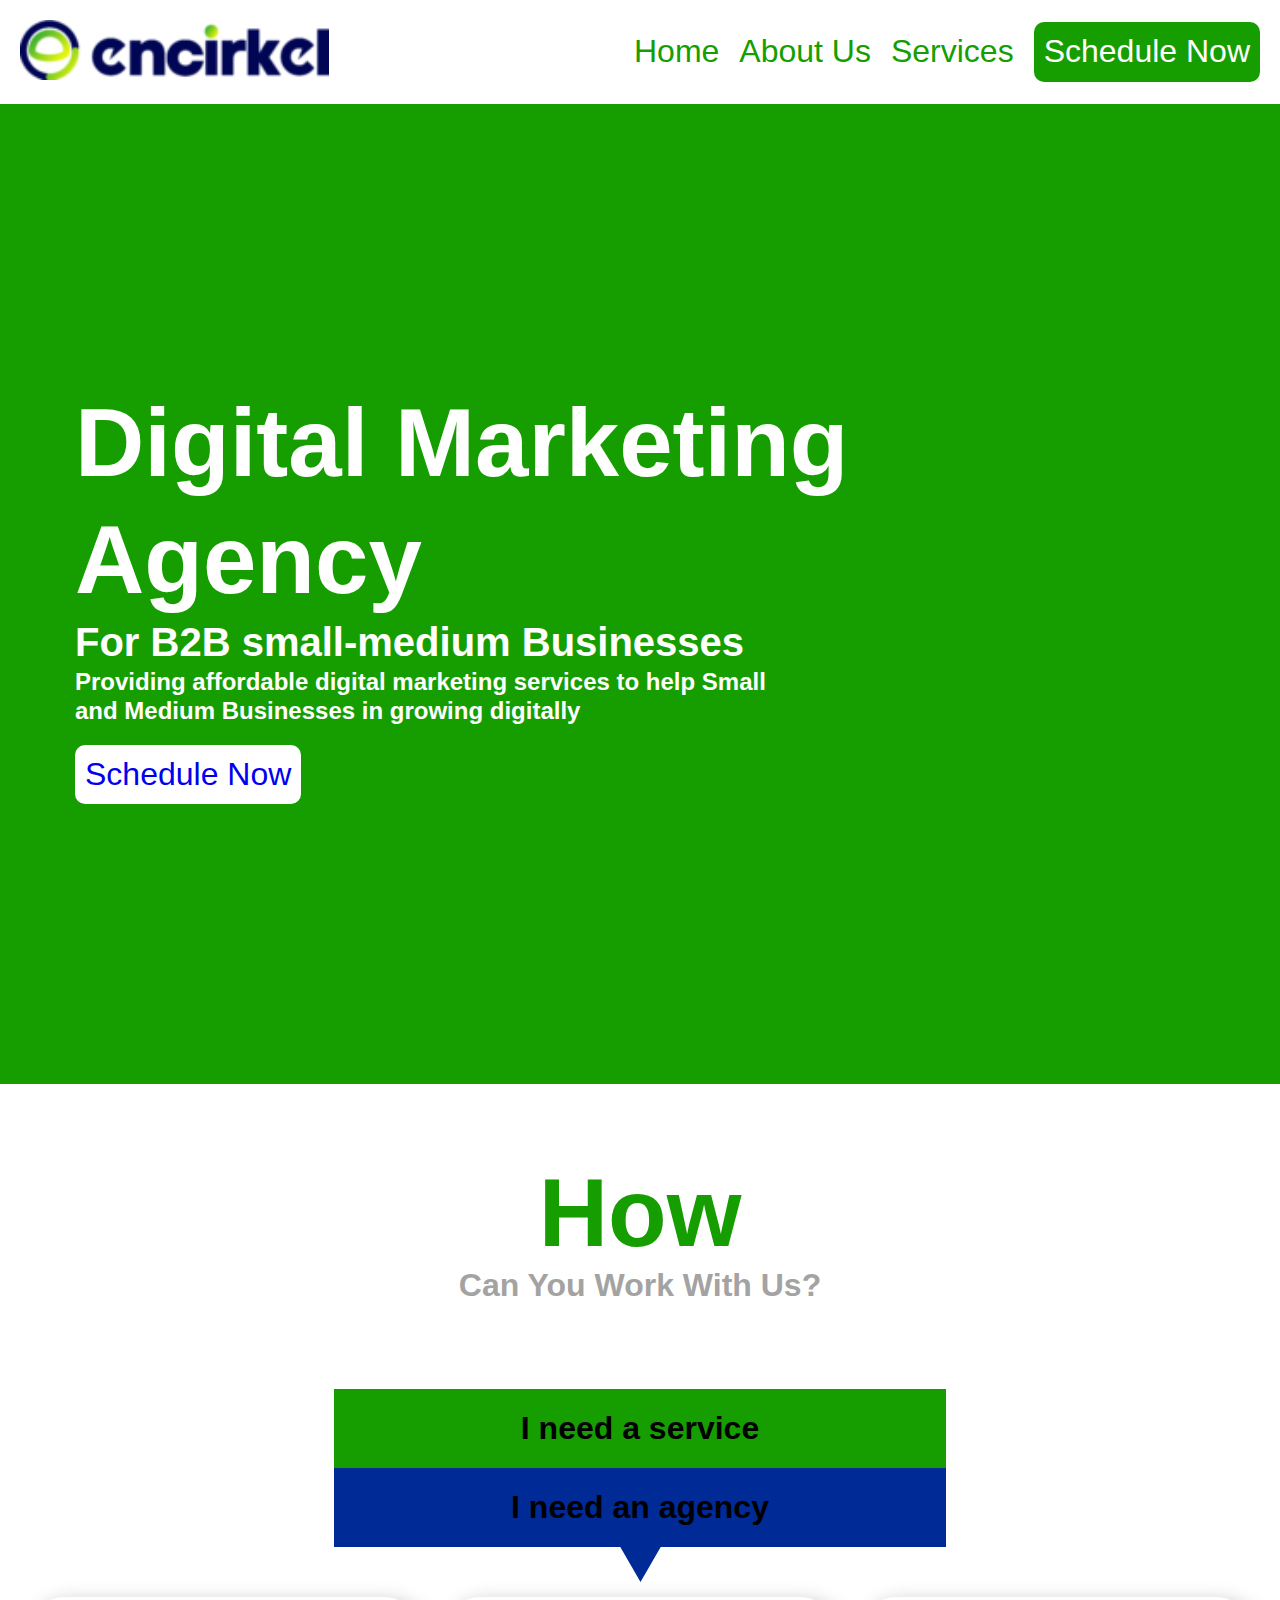
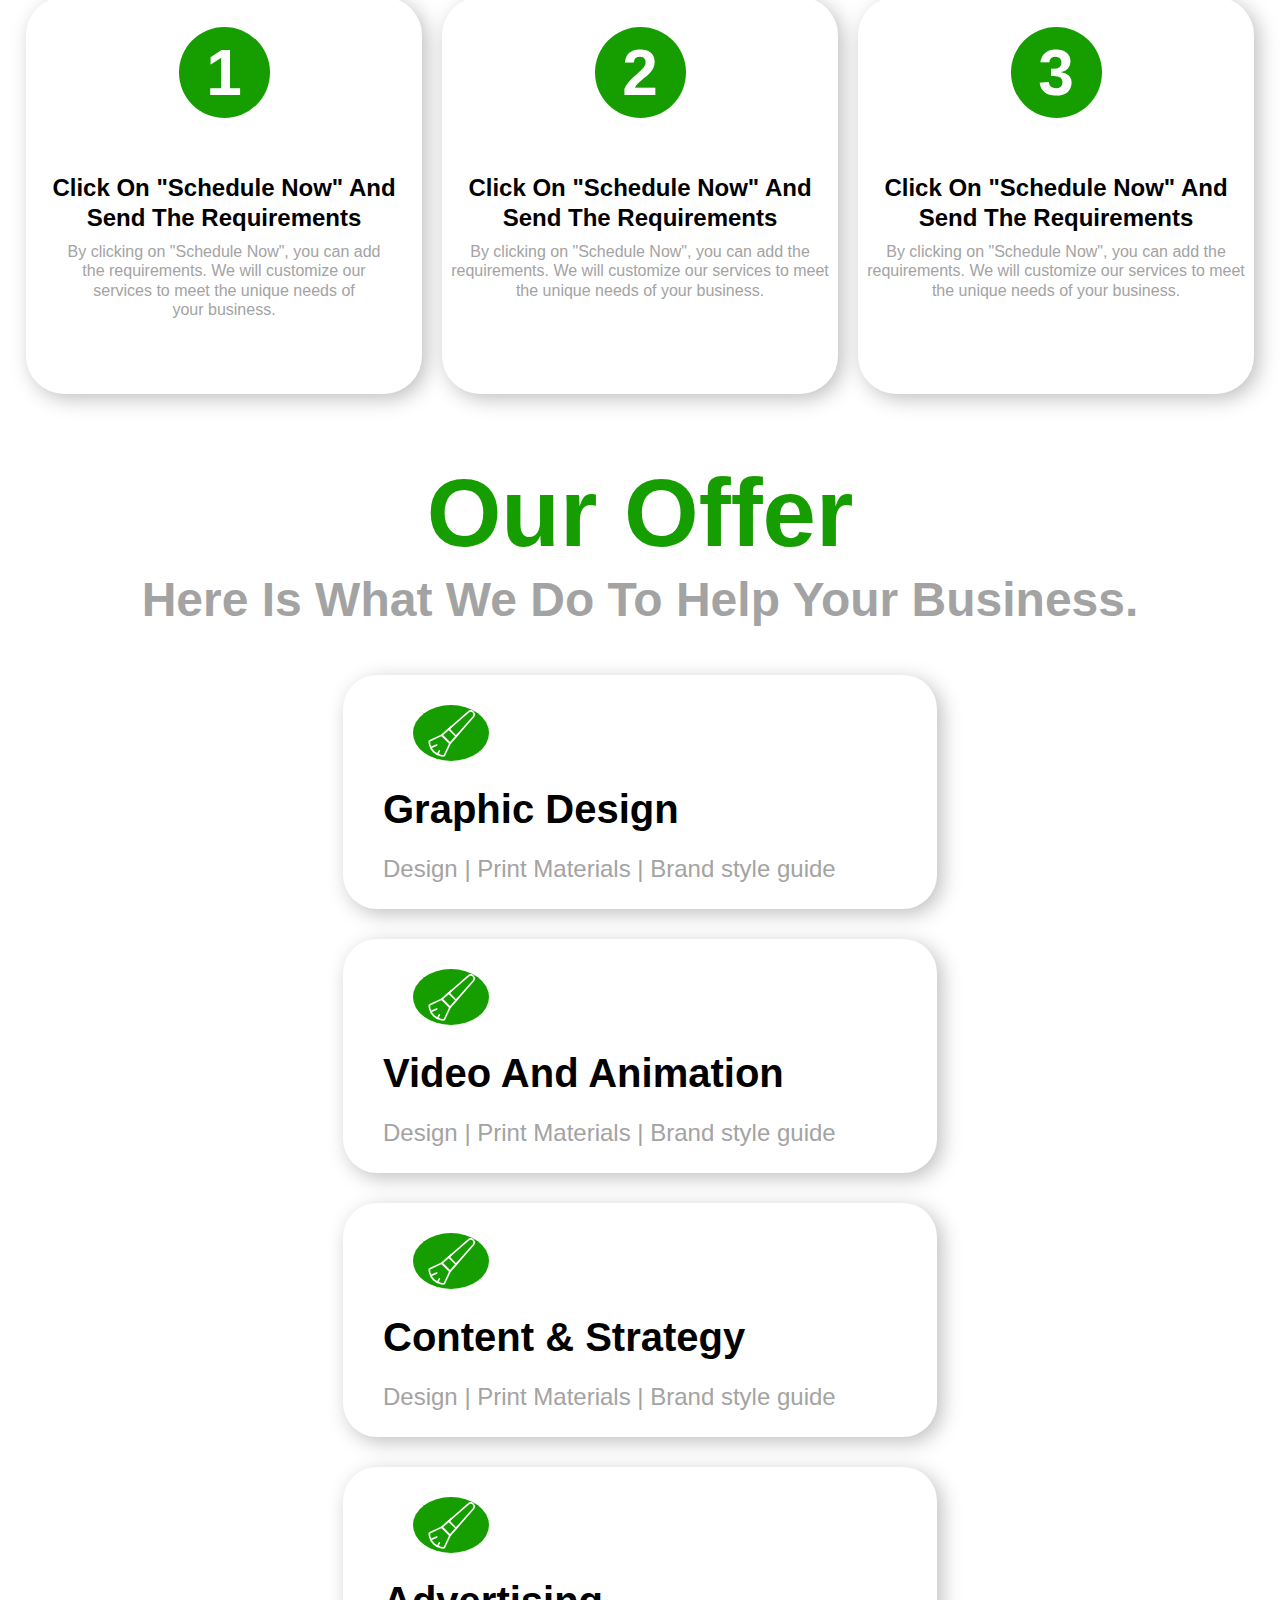
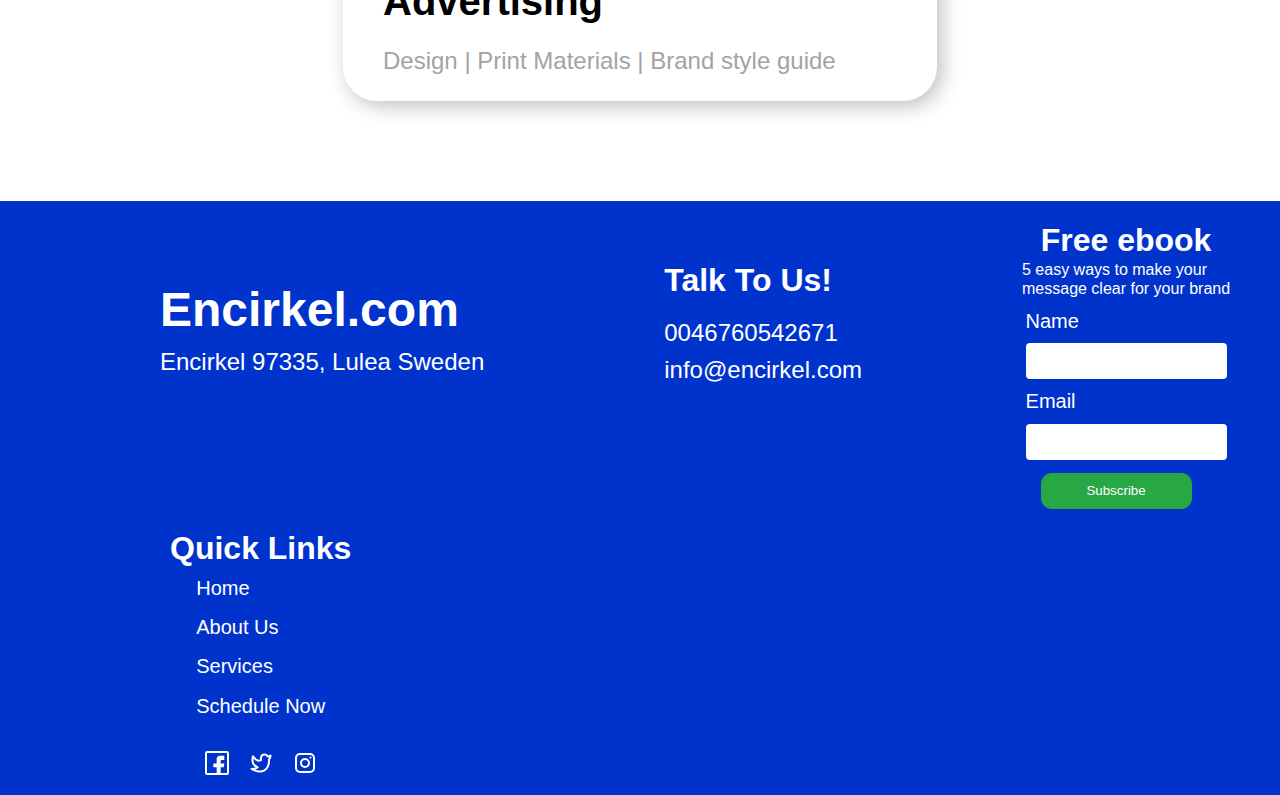
<file: index.html>
<!DOCTYPE html>
<html lang="en">

<head>
    <meta charset="UTF-8">
    <meta name="viewport" content="width=device-width, initial-scale=1.0">
    <title>Home page</title>
    <link rel="stylesheet" href="./styleHOME.css">
    <link rel="stylesheet" href="./about.html">
    <link rel="stylesheet" href="./services.html">
    <link rel="stylesheet" href="./schedule.html">


</head>

<body>
    <header class="header-area">
        <div class="logo">
            <img src="./assets/logo.svg" alt="Logo">
        </div>
        <div class="nav-area">
            <a href="http://127.0.0.1:5500/index.html" class="menu-item">Home</a>
            <a href="http://127.0.0.1:5500/about.html" class="menu-item" target="_blank">About Us</a>
            <a href="http://127.0.0.1:5500/services.html" class="menu-item" target="_blank">Services</a>
            <a href="http://127.0.0.1:5500/schedule.html" class="menu-item1" target="_blank">Schedule Now</a>
        </div>
    </header>
    <div class="hero-section">
        <div class="hero-container">
            <h1 class="hero-item1">Digital Marketing <br>
                Agency</h1>
            <p class="hero-item2">For B2B small-medium Businesses</p>
            <p class="hero-item3">Providing affordable digital marketing services to help Small <br>
                and Medium Businesses in growing digitally</p>
            <div class="hero-item">
                <a href="http://127.0.0.1:5500/schedule.html" target="_blank" class=".menu-itemCTAcustomCTA">Schedule
                    Now</a>

            </div>
        </div>
    </div>

    <!-- SECTION2  -->


    <div class="section2">

        <div class="">
            <h1 class="how">How</h1>
            <p class="work">Can You Work With Us?</p>
        </div>


        <div class="task">
            <div class="task1">
                I need a service
                <img src="./assets/Polygon 1.svg" alt="">
            </div>
            <div class="task2">
                I need an agency
            </div>

        </div>
    </div>
    <div class="cards">
        <div class="card">
            <h1 class="num">1</h1>
            <p class="text1">Click On "Schedule Now" And <br> Send The Requirements</p>
            <p class="text2">By clicking on "Schedule Now", you can add <br>
                the requirements. We will customize our <br>
                services to meet the unique needs of <br>
                your business.</p>

        </div>

        <div class="card">
            <h1 class="num">2</h1>
            <p class="text1">Click On "Schedule Now" And Send The Requirements</p>
            <p class="text2">By clicking on "Schedule Now", you can add
                the requirements. We will customize our
                services to meet the unique needs of
                your business.</p>
        </div>
        <div class="card">
            <h1 class="num">3</h1>
            <p class="text1">Click On "Schedule Now" And Send The Requirements</p>
            <p class="text2">By clicking on "Schedule Now", you can add
                the requirements. We will customize our
                services to meet the unique needs of
                your business.</p>
        </div>
    </div>
    <!-- NEXT SECTION -->

    <div class="offer-container">
        <div class="offer">
            <h1 class="offer1">Our Offer</h1>
            <p class="offer2">Here Is What We Do To Help Your Business.</p>
        </div>
        <div class="box">
            <div class="box1">
                <img src="./assets/Cosmetic-brush (化妆刷).svg" alt="brush" class="brush">
                <h1 class="h1">Graphic Design </h1>
                <p class="content">Design | Print Materials | Brand style guide </p>
            </div>
            <div class="box2">
                <img src="./assets/Cosmetic-brush (化妆刷).svg" alt="brush" class="brush">
                <h1 class="h1">Video And Animation</h1>
                <p class="content">Design | Print Materials | Brand style guide</p>

            </div>


            <div class="box3">
                <img src="./assets/Cosmetic-brush (化妆刷).svg" alt="brush" class="brush">
                <h1 class="h1">Content & Strategy</h1>
                <p class="content">Design | Print Materials | Brand style guide</p>
            </div>
            <div class="box4">
                <img src="./assets/Cosmetic-brush (化妆刷).svg" alt="brush" class="brush">
                <h1 class="h1">Advertising</h1>
                <p class="content">Design | Print Materials | Brand style guide</p>

            </div>
        </div>
    </div>

    <!-- FOOTER -->


    <footer class="footer">

        <div class="footer-encirkel">
            <h3 class="footer-title1">Encirkel.com</h3>
            <p class="footer-address">Encirkel 97335, Lulea Sweden</p>
        </div>


        <div class="footer-contact">
            <h3 class="footer-title2">Talk To Us!</h3>
            <p class="footer-phone">0046760542671</p>
            <p class="footer-email"><a href="mailto:info@encirkel.com">info@encirkel.com</a></p>
        </div>


        <div class="footer-ebook">
            <h3 class="footer-title3">Free ebook</h3>
            <p class="footer-ebook-text">5 easy ways to make your <br> message clear for your brand</p>
            <form class="footer-form">
                <label class="label">Name</label>
                <input type="text" class="footer-input" placeholder="" required>
                <label class="label">Email</label>
                <input type="email" class="footer-input" placeholder="" required>
                <button type="submit" class="footer-button">Subscribe</button>
            </form>
        </div>


        <div class="footer-links">
            <h3 class="footer-title4">Quick Links</h3>
            <ul class="footer-link-list">
                <a href="http://127.0.0.1:5500/index.html" class="footer-link">Home</a>
                <a href="http://127.0.0.1:5500/about.html" class="footer-link" target="_blank">About Us</a>
                <a href="http://127.0.0.1:5500/services.html" class="footer-link" target="_blank">Services</a>
                <a href="http://127.0.0.1:5500/schedule.html" class="footer-link" target="_blank">Schedule Now</a>
            </ul>
            <div class="footer-social-icons">
                <img src="./assets/Facebook-one (脸书).svg" alt="">
                <br>
                <img src="./assets/Twitter (推特).svg" alt="">
                <br>
                <img src="./assets/Instagram (instagram).svg" alt=""></li>
            </div>
        </div>
    </footer>

</body>

</html>
</file>
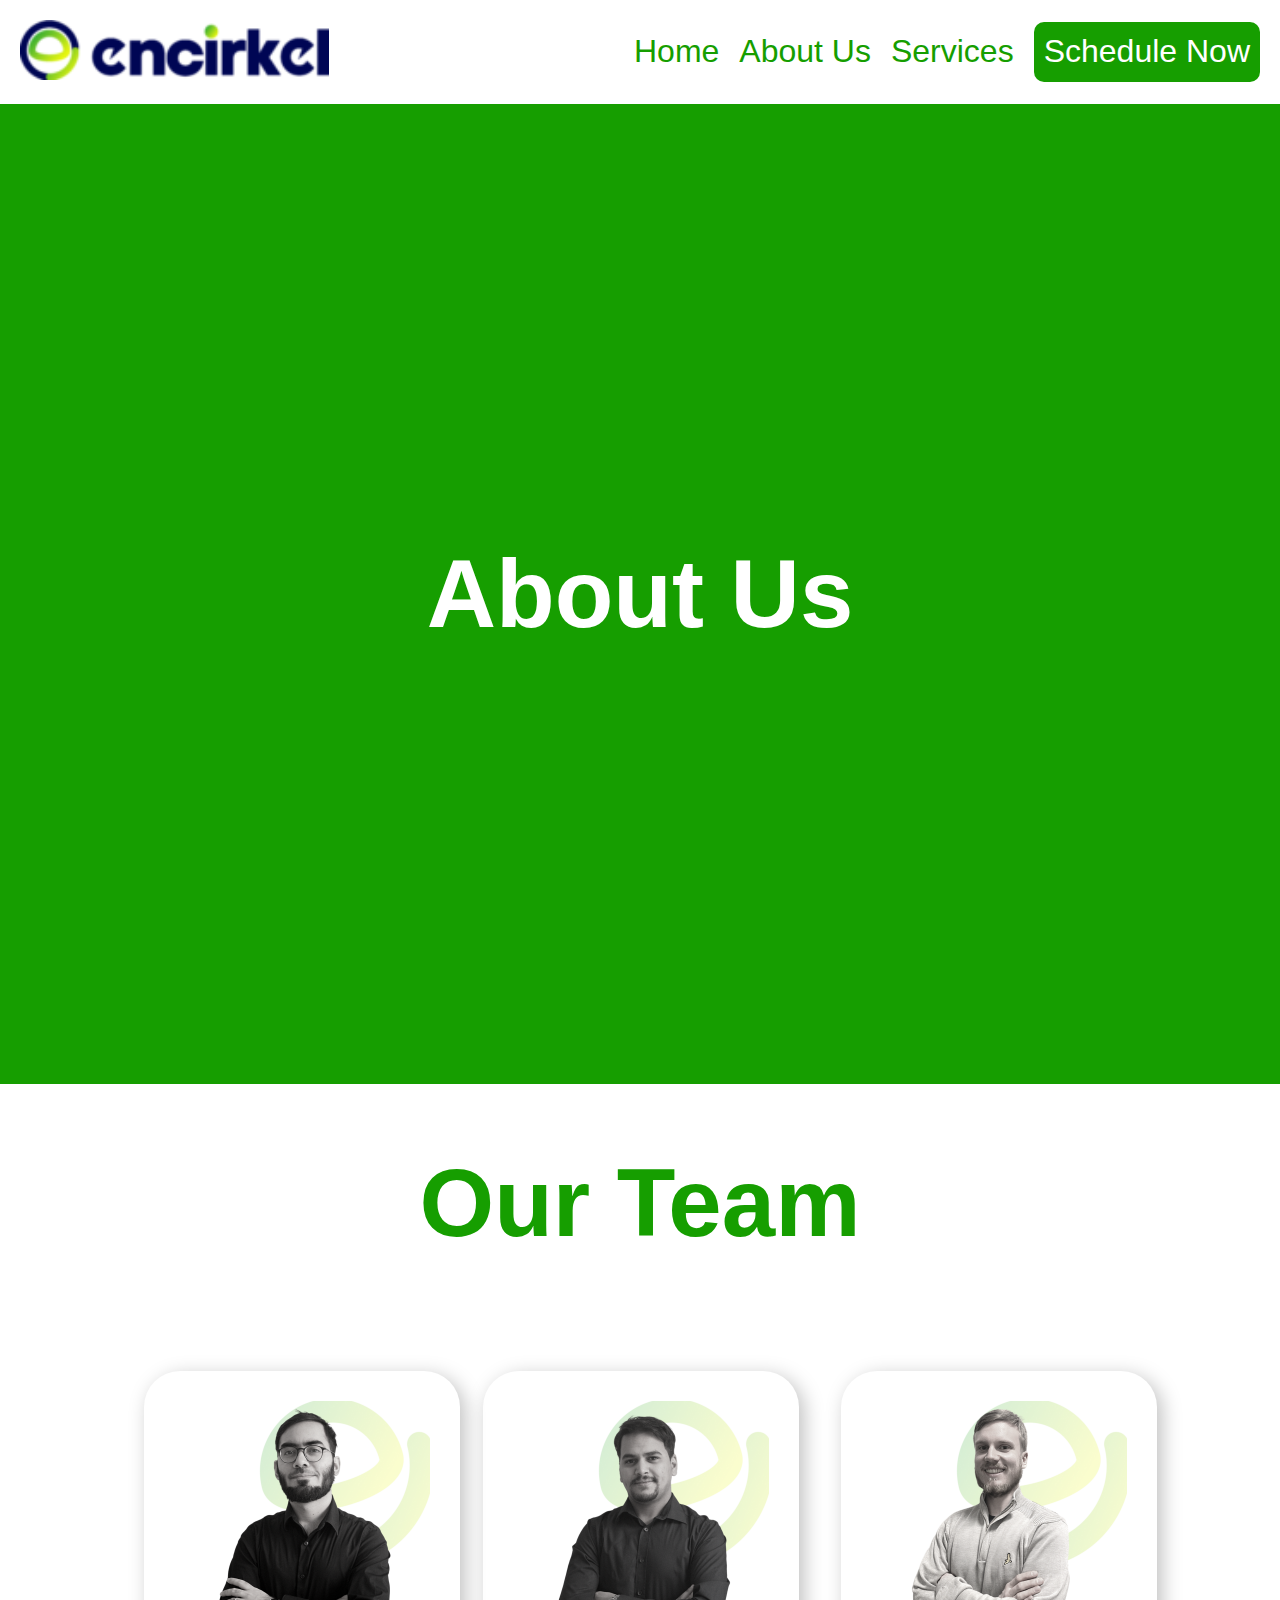
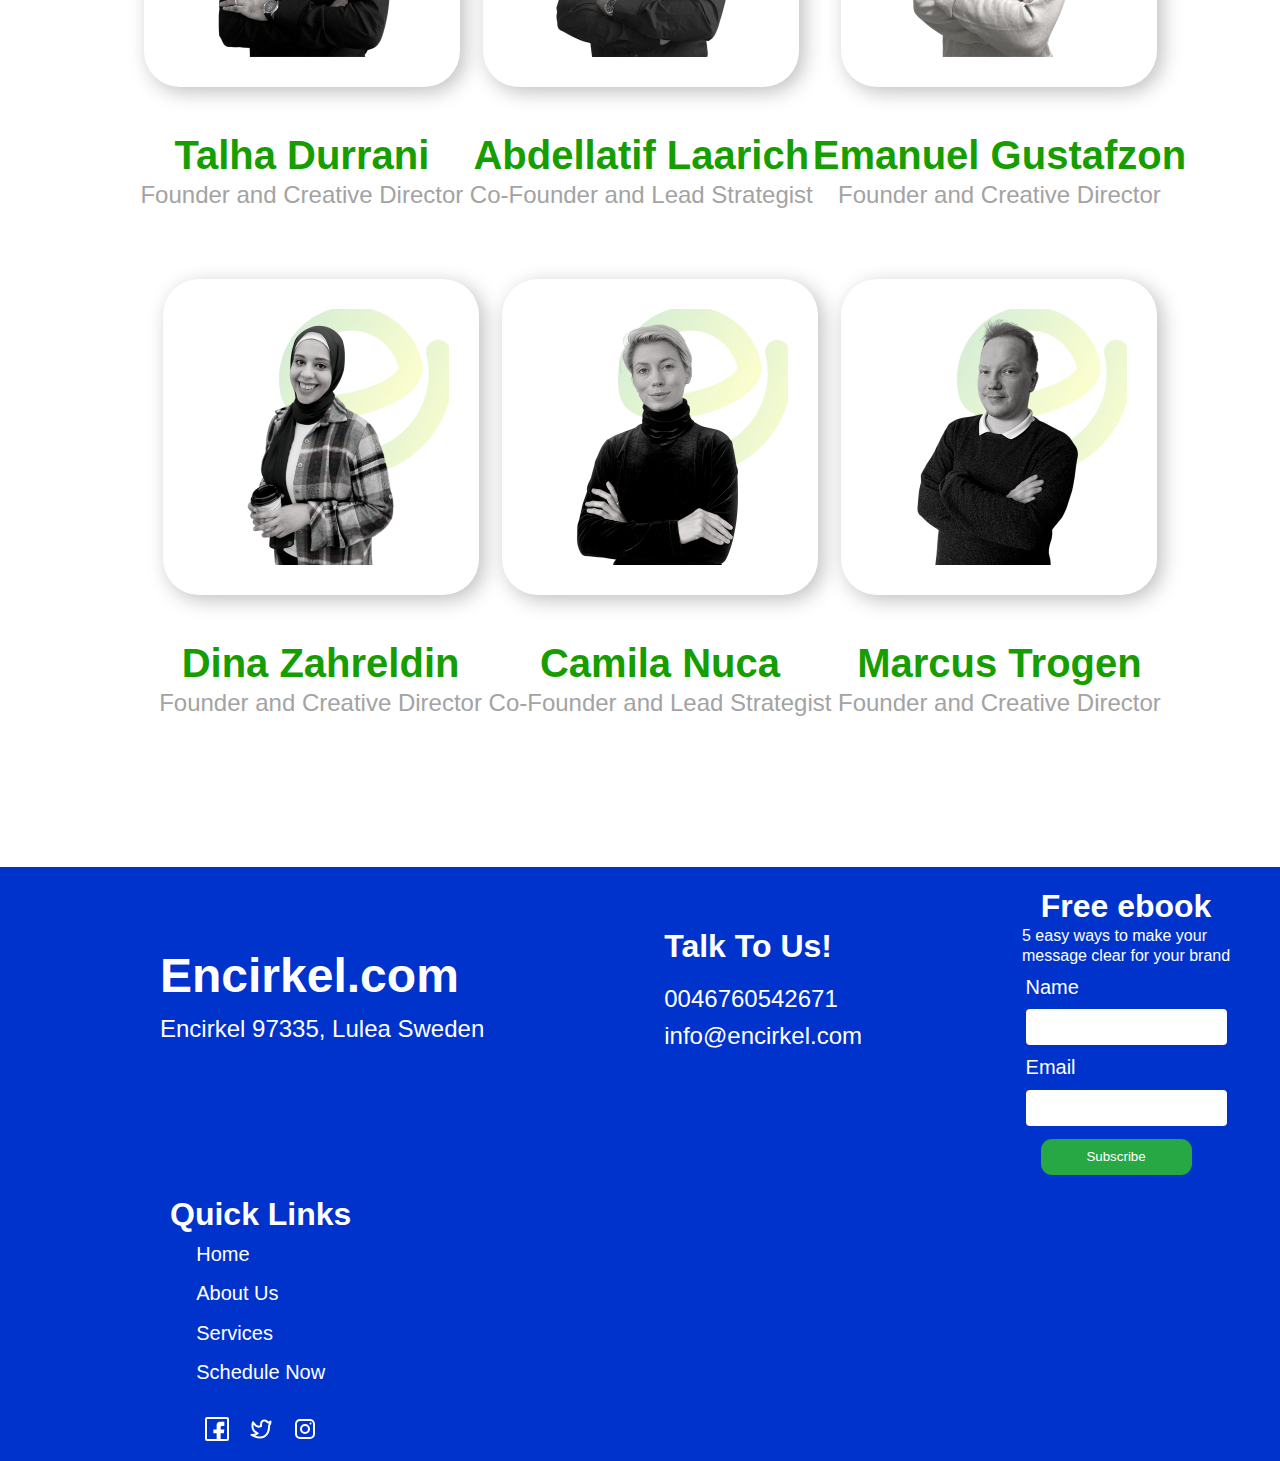
<file: About.html>
<!DOCTYPE html>
<html lang="en">

<head>
    <meta charset="UTF-8">
    <meta name="viewport" content="width=device-width, initial-scale=1.0">
    <title>About Us</title>
    <link rel="stylesheet" href="styleAbout.css">
</head>

<body>
    <header class="header-area">
        <div class="logo">
            <img src="./assets/logo.svg" alt="Logo">
        </div>
        <div class="nav-area">
            <a href="http://127.0.0.1:5500/index.html" class="menu-item" target="_blank">Home</a>
            <a href="http://127.0.0.1:5500/About.html" class="menu-item">About Us</a>
            <a href="http://127.0.0.1:5500/Services.html" class="menu-item" target="_blank">Services</a>
            <a href="http://127.0.0.1:5500/schedule.html" class="menu-item1" target="_blank">Schedule Now</a>
        </div>
    </header>

    <div class="hero-section">
        <div class="hero-item1">About Us <br>

        </div>
    </div>

    <div class="how">Our Team</div>

    <div class="team-images">
        <!-- <img src="./assets/Team member (1).svg" alt="">
       <img src="./assets/Team member2.svg" alt="">
       <img src="./assets/Team member3.svg" alt="">
       <br>
       <img src="./assets/Team member4.svg" alt="">
       <img src="./assets/Team member5.svg" alt="">
       <img src="./assets/Team member6.svg" alt=""> -->
        <div class="row1">
            <div>
                <img src="./assets/img1.png" alt="" class="img">
                <h2 class="name">Talha Durrani</h2>
                <p class="position">Founder and Creative Director</p>
            </div>
            <div>
                <img src="./assets/img2.png" alt="" class="img">
                <h2 class="name">Abdellatif Laarich</h2>
                <p class="position">Co-Founder and Lead Strategist</p>
            </div>
            <div>
                <img src="./assets/img3.png" alt="" class="img">
                <h2 class="name">Emanuel Gustafzon</h2>
                <p class="position">Founder and Creative Director</p>
            </div>

        </div>
        <div class="row2">
            <div>
                <img src="./assets/img4.png" alt="" class="img">
                <h2 class="name">Dina Zahreldin</h2>
                <p class="position">Founder and Creative Director</p>
            </div>
            <div>
                <img src="./assets/img5.png" alt="" class="img">
                <h2 class="name">Camila Nuca</h2>
                <p class="position">Co-Founder and Lead Strategist</p>
            </div>
            <div>
                <img src="./assets/img6.jpg" alt="" class="img">
                <h2 class="name">Marcus Trogen</h2>
                <p class="position">Founder and Creative Director</p>
            </div>
        </div>
    </div>

    <!-- Footer -->

    <footer class="footer">

        <div class="footer-encirkel">
            <h3 class="footer-title1">Encirkel.com</h3>
            <p class="footer-address">Encirkel 97335, Lulea Sweden</p>
        </div>


        <div class="footer-contact">
            <h3 class="footer-title2">Talk To Us!</h3>
            <p class="footer-phone">0046760542671</p>
            <p class="footer-email"><a href="mailto:info@encirkel.com">info@encirkel.com</a></p>
        </div>


        <div class="footer-ebook">
            <h3 class="footer-title3">Free ebook</h3>
            <p class="footer-ebook-text">5 easy ways to make your <br> message clear for your brand</p>
            <form class="footer-form">
                <label class="label">Name</label>
                <input type="text" class="footer-input" placeholder="" required>
                <label class="label">Email</label>
                <input type="email" class="footer-input" placeholder="" required>
                <button type="submit" class="footer-button">Subscribe</button>
            </form>
        </div>


        <div class="footer-links">
            <h3 class="footer-title4">Quick Links</h3>
            <ul class="footer-link-list">
                <a href="http://127.0.0.1:5500/index.html" class="footer-link" target="_blank">Home</a>
                <a href="http://127.0.0.1:5500/About.html" class="footer-link">About Us</a>
                <a href="http://127.0.0.1:5500/Services.html" class="footer-link" target="_blank">Services</a>
                <a href="http://127.0.0.1:5500/schedule.html" class="footer-link" target="_blank">Schedule Now</a>
            </ul>
            <div class="footer-social-icons">
                <img src="./assets/Facebook-one (脸书).svg" alt="">
                <br>
                <img src="./assets/Twitter (推特).svg" alt="">
                <br>
                <img src="./assets/Instagram (instagram).svg" alt=""></li>
            </div>
        </div>
    </footer>





</body>

</html>
</file>
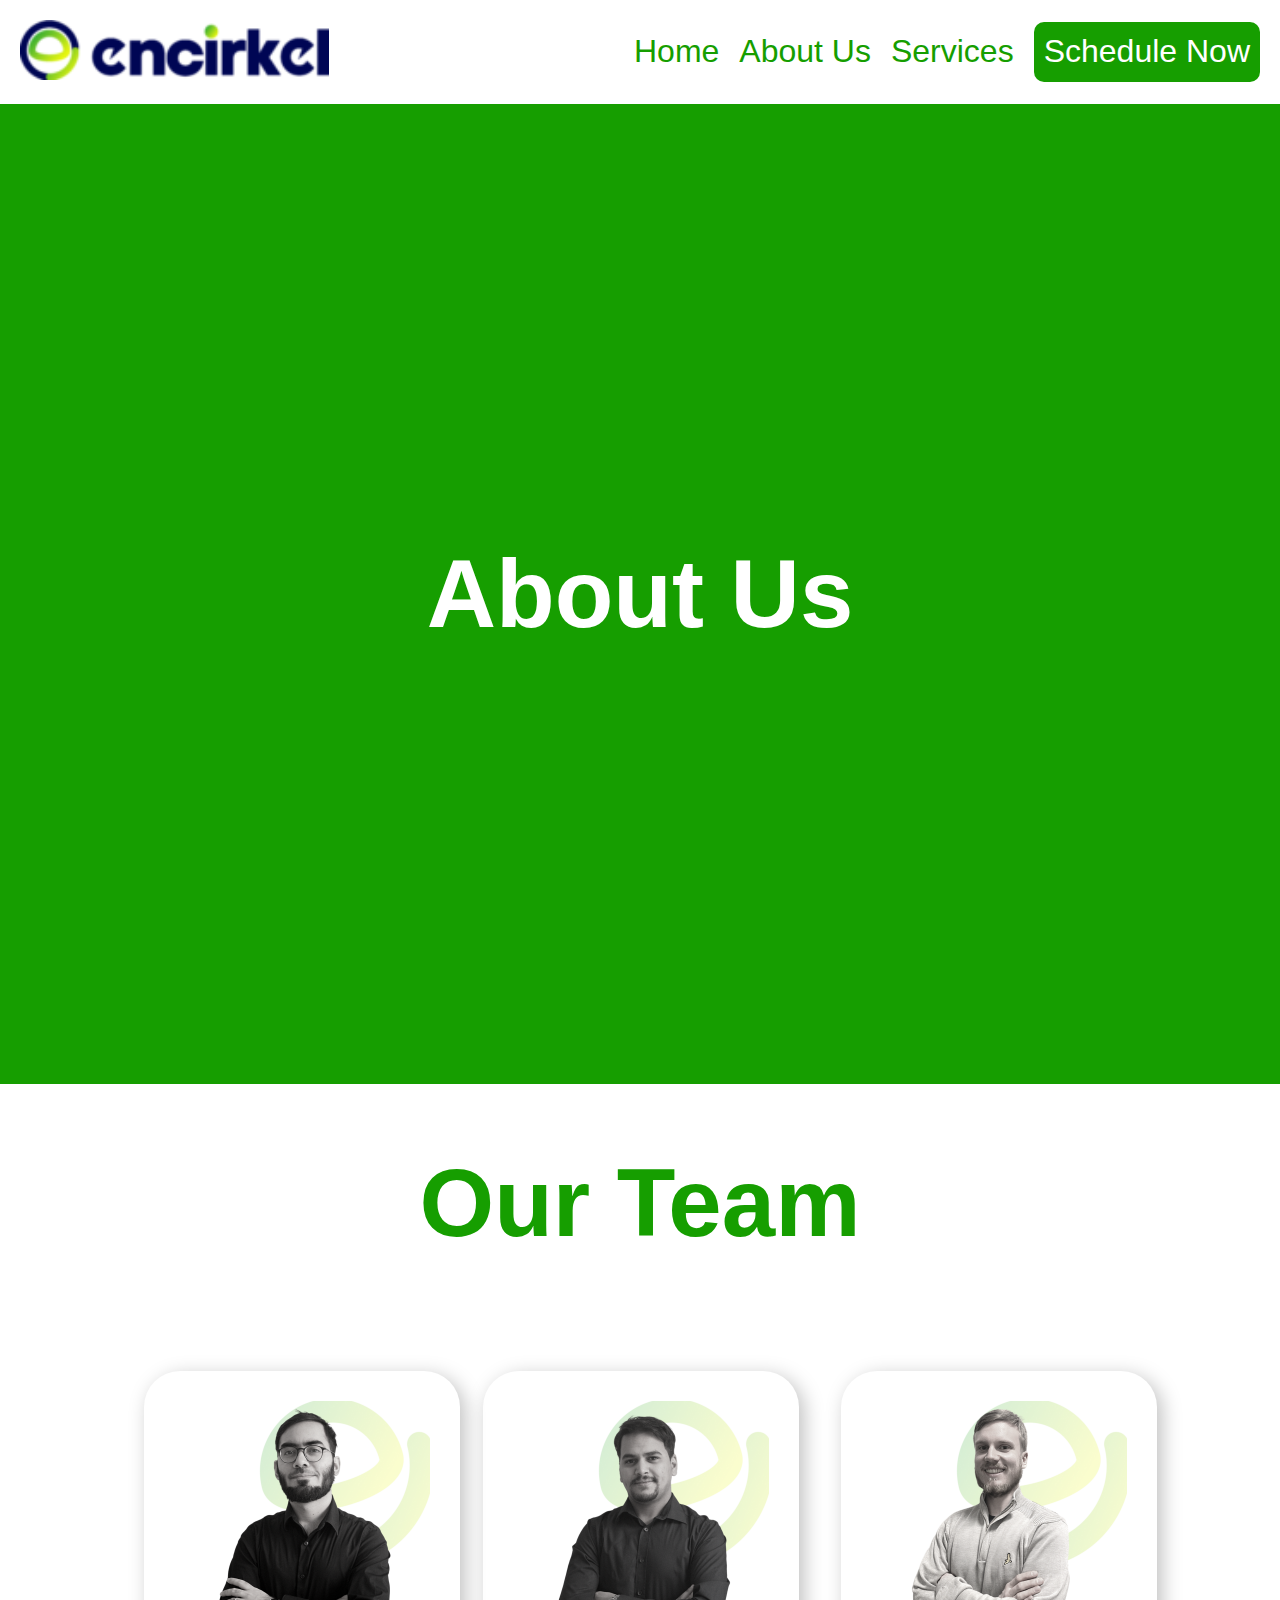
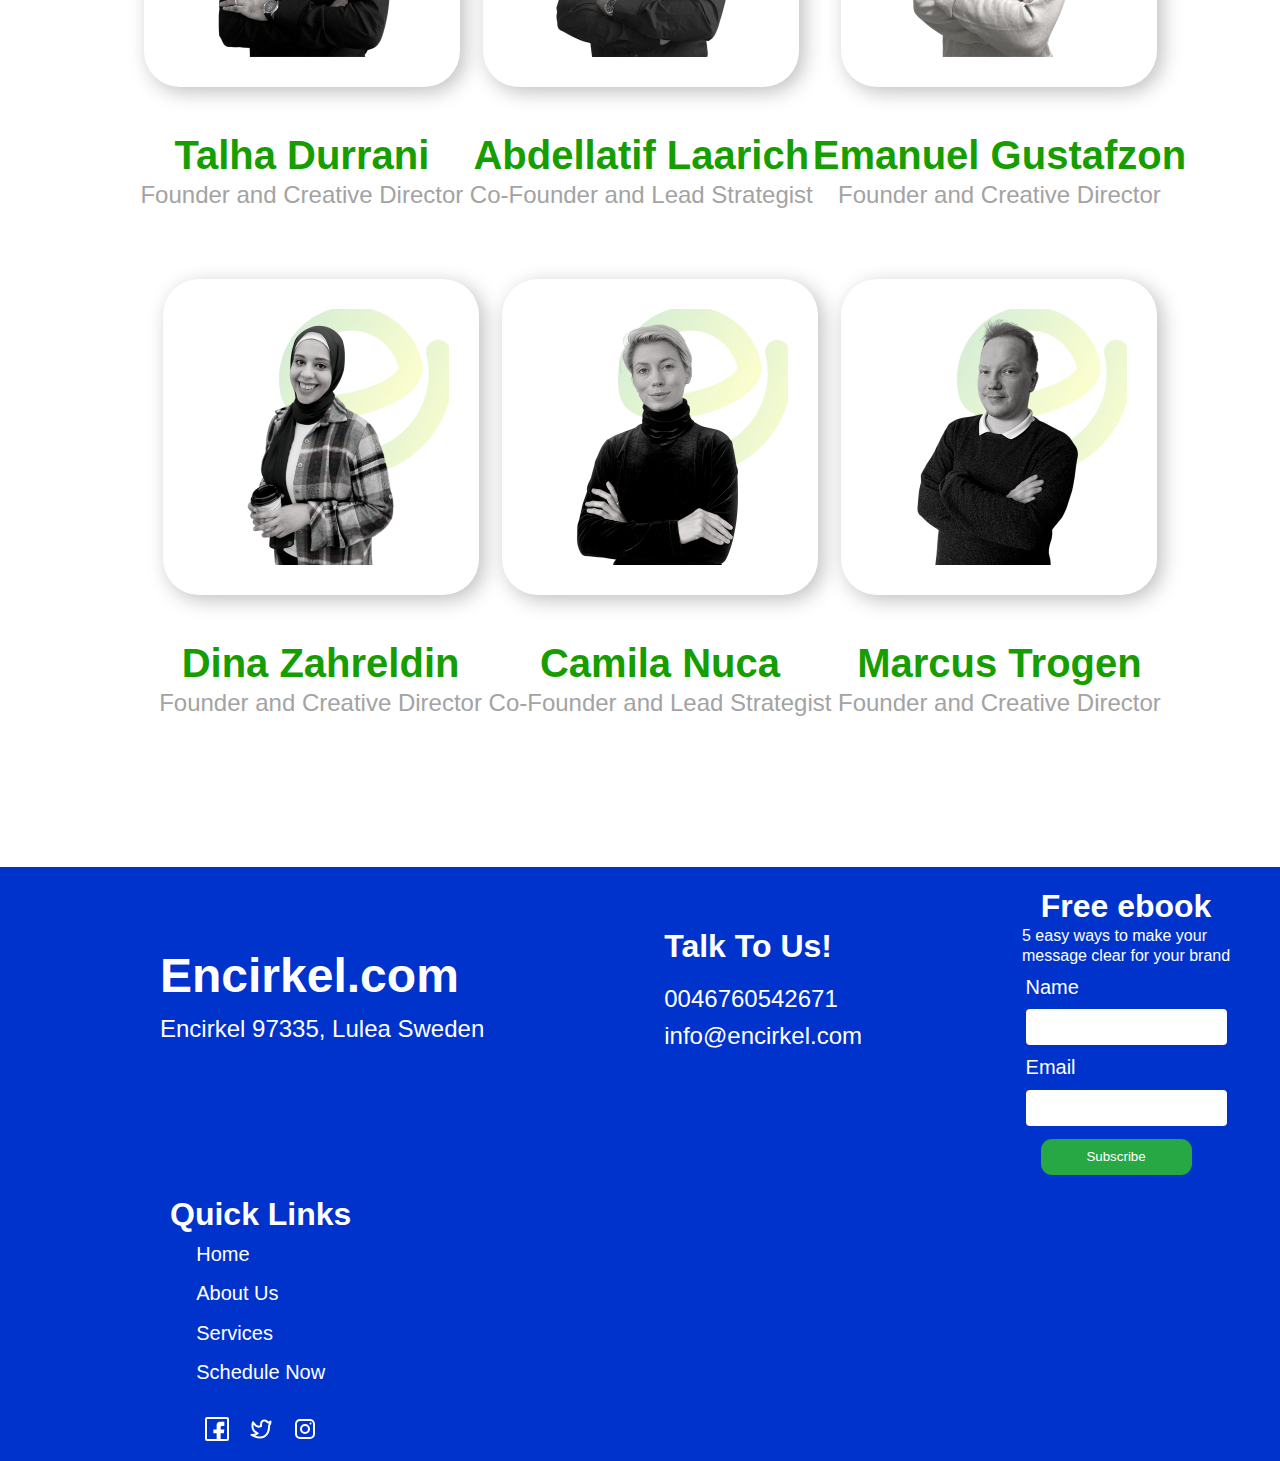
<file: about.html>
<!DOCTYPE html>
<html lang="en">

<head>
    <meta charset="UTF-8">
    <meta name="viewport" content="width=device-width, initial-scale=1.0">
    <title>About Us</title>
    <link rel="stylesheet" href="styleAbout.css">
</head>

<body>
    <header class="header-area">
        <div class="logo">
            <img src="./assets/logo.svg" alt="Logo">
        </div>
        <div class="nav-area">
            <a href="http://127.0.0.1:5500/index.html" class="menu-item" target="_blank">Home</a>
            <a href="http://127.0.0.1:5500/about.html" class="menu-item">About Us</a>
            <a href="http://127.0.0.1:5500/services.html" class="menu-item" target="_blank">Services</a>
            <a href="http://127.0.0.1:5500/schedule.html" class="menu-item1" target="_blank">Schedule Now</a>
        </div>
    </header>

    <div class="hero-section">
        <div class="hero-item1">About Us <br>

        </div>
    </div>

    <div class="how">Our Team</div>

    <div class="team-images">
        <!-- <img src="./assets/Team member (1).svg" alt="">
       <img src="./assets/Team member2.svg" alt="">
       <img src="./assets/Team member3.svg" alt="">
       <br>
       <img src="./assets/Team member4.svg" alt="">
       <img src="./assets/Team member5.svg" alt="">
       <img src="./assets/Team member6.svg" alt=""> -->
        <div class="row1">
            <div>
                <img src="./assets/img1.png" alt="" class="img">
                <h2 class="name">Talha Durrani</h2>
                <p class="position">Founder and Creative Director</p>
            </div>
            <div>
                <img src="./assets/img2.png" alt="" class="img">
                <h2 class="name">Abdellatif Laarich</h2>
                <p class="position">Co-Founder and Lead Strategist</p>
            </div>
            <div>
                <img src="./assets/img3.png" alt="" class="img">
                <h2 class="name">Emanuel Gustafzon</h2>
                <p class="position">Founder and Creative Director</p>
            </div>

        </div>
        <div class="row2">
            <div>
                <img src="./assets/img4.png" alt="" class="img">
                <h2 class="name">Dina Zahreldin</h2>
                <p class="position">Founder and Creative Director</p>
            </div>
            <div>
                <img src="./assets/img5.png" alt="" class="img">
                <h2 class="name">Camila Nuca</h2>
                <p class="position">Co-Founder and Lead Strategist</p>
            </div>
            <div>
                <img src="./assets/img6.jpg" alt="" class="img">
                <h2 class="name">Marcus Trogen</h2>
                <p class="position">Founder and Creative Director</p>
            </div>
        </div>
    </div>

    <!-- Footer -->

    <footer class="footer">

        <div class="footer-encirkel">
            <h3 class="footer-title1">Encirkel.com</h3>
            <p class="footer-address">Encirkel 97335, Lulea Sweden</p>
        </div>


        <div class="footer-contact">
            <h3 class="footer-title2">Talk To Us!</h3>
            <p class="footer-phone">0046760542671</p>
            <p class="footer-email"><a href="mailto:info@encirkel.com">info@encirkel.com</a></p>
        </div>


        <div class="footer-ebook">
            <h3 class="footer-title3">Free ebook</h3>
            <p class="footer-ebook-text">5 easy ways to make your <br> message clear for your brand</p>
            <form class="footer-form">
                <label class="label">Name</label>
                <input type="text" class="footer-input" placeholder="" required>
                <label class="label">Email</label>
                <input type="email" class="footer-input" placeholder="" required>
                <button type="submit" class="footer-button">Subscribe</button>
            </form>
        </div>


        <div class="footer-links">
            <h3 class="footer-title4">Quick Links</h3>
            <ul class="footer-link-list">
                <a href="http://127.0.0.1:5500/index.html" class="footer-link" target="_blank">Home</a>
                <a href="http://127.0.0.1:5500/about.html" class="footer-link">About Us</a>
                <a href="http://127.0.0.1:5500/services.html" class="footer-link" target="_blank">Services</a>
                <a href="http://127.0.0.1:5500/schedule.html" class="footer-link" target="_blank">Schedule Now</a>
            </ul>
            <div class="footer-social-icons">
                <img src="./assets/Facebook-one (脸书).svg" alt="">
                <br>
                <img src="./assets/Twitter (推特).svg" alt="">
                <br>
                <img src="./assets/Instagram (instagram).svg" alt=""></li>
            </div>
        </div>
    </footer>





</body>

</html>
</file>
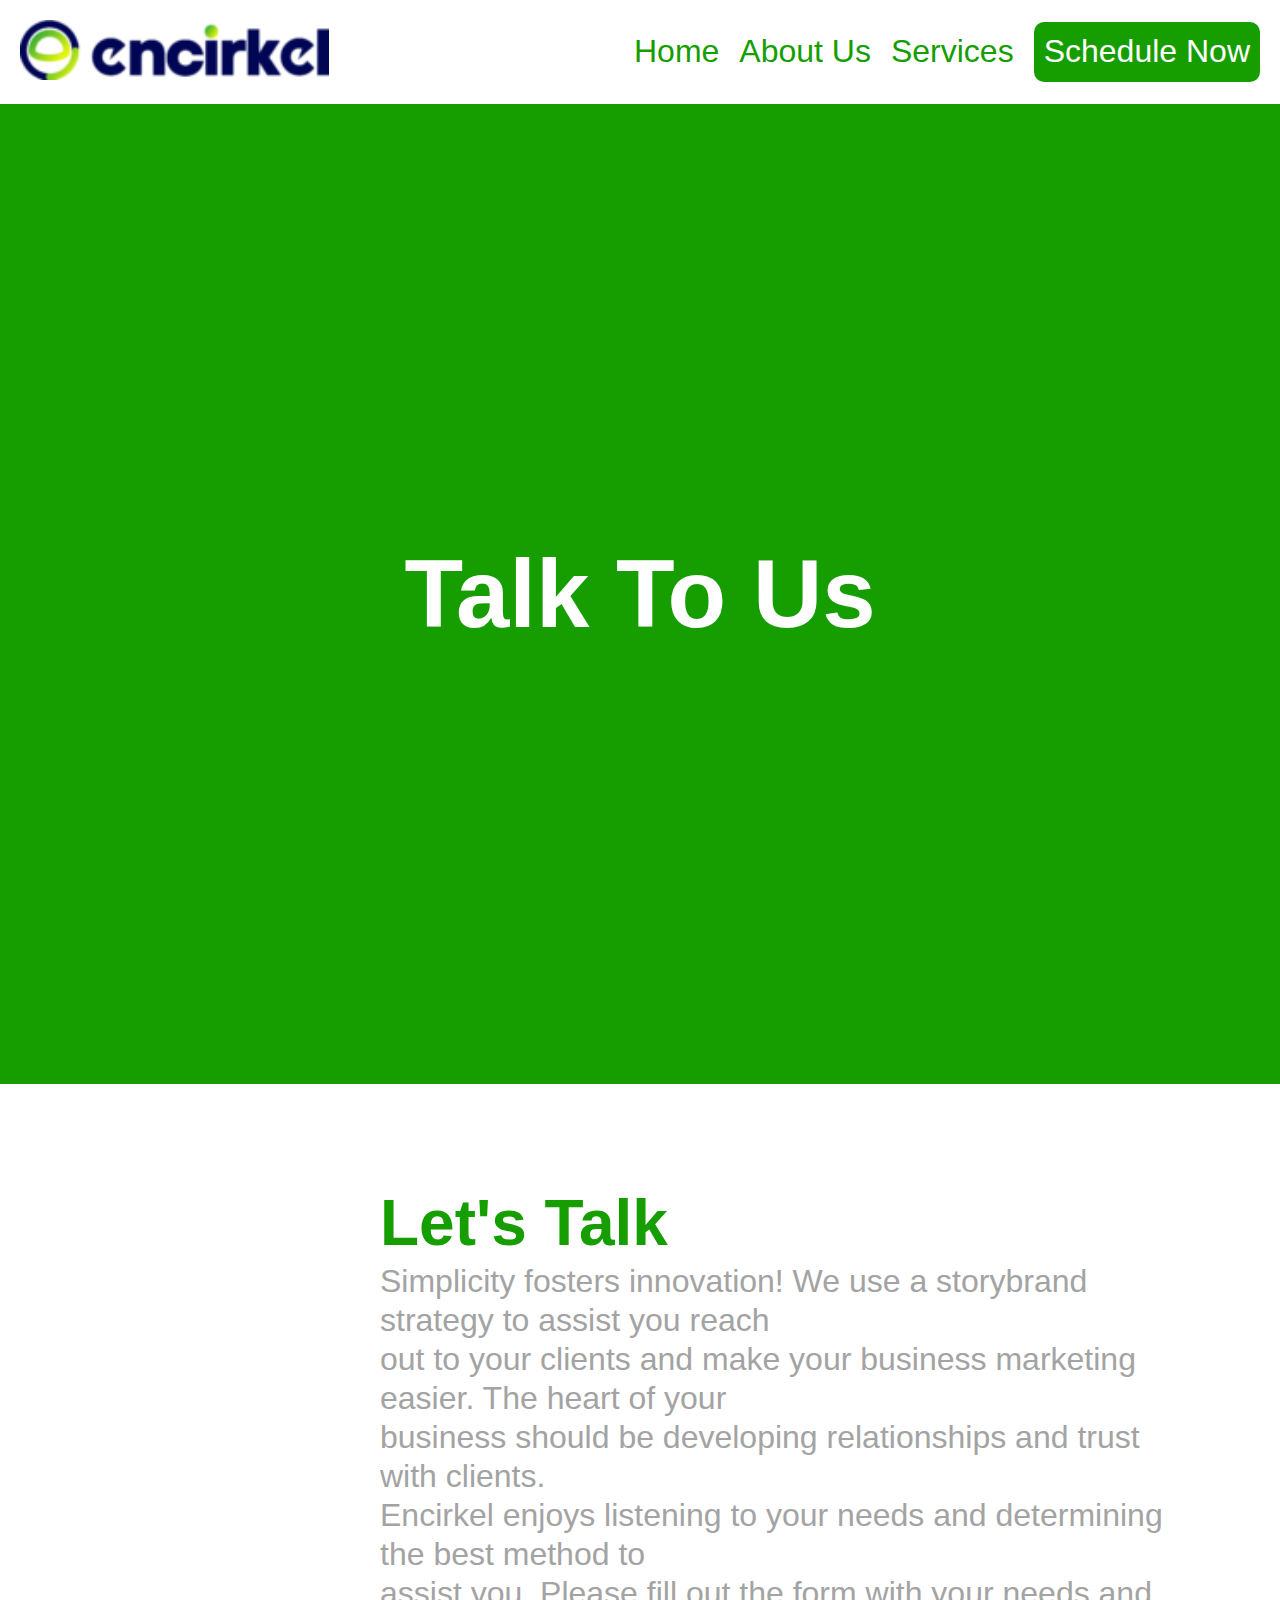
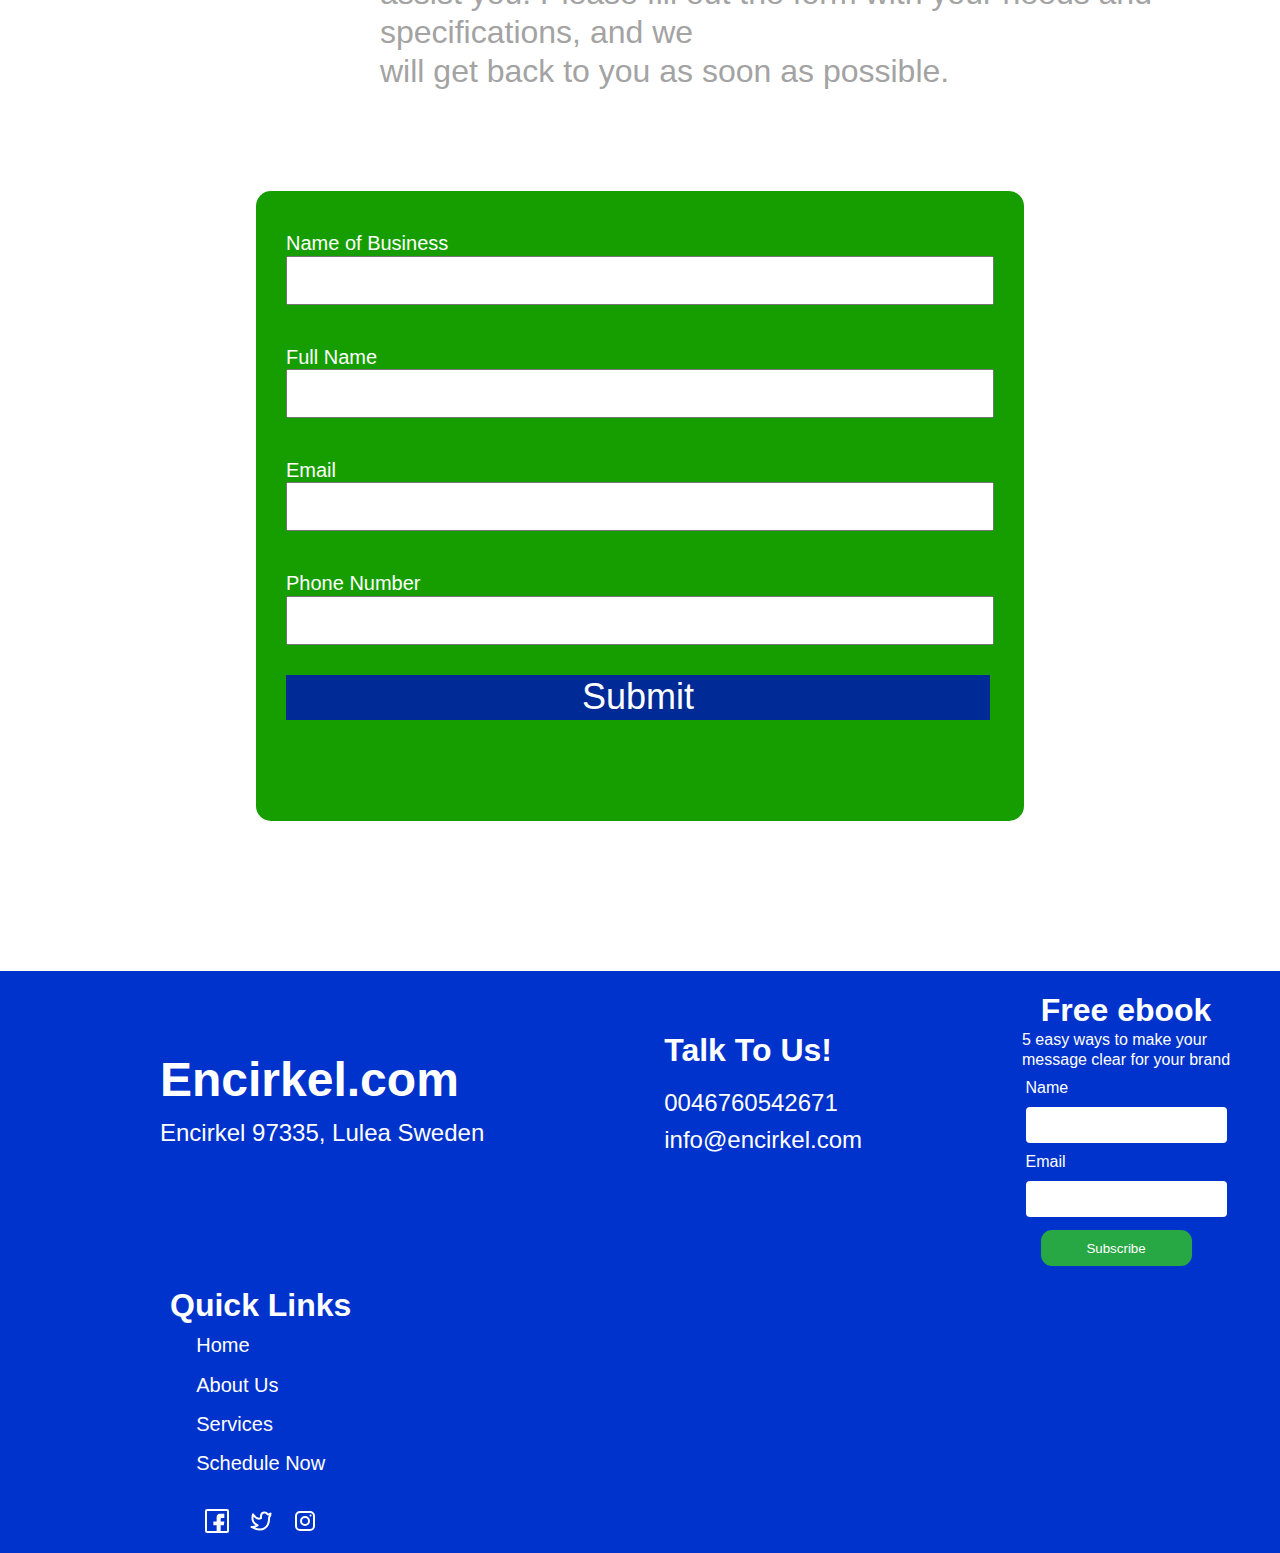
<file: Schedule.html>
<!DOCTYPE html>
<html lang="en">

<head>
    <meta charset="UTF-8">
    <meta name="viewport" content="width=device-width, initial-scale=1.0">
    <title>Schedule Now</title>
    <link rel="stylesheet" href="./styleSchedule.css">
</head>

<body>
    <header class="header-area">
        <div class="logo">
            <img src="./assets/logo.svg" alt="Logo">
        </div>
        <div class="nav-area">
            <a href="http://127.0.0.1:5500/index.html" class="menu-item" target="_blank">Home</a>
            <a href="http://127.0.0.1:5500/About.html" class="menu-item" target="_blank">About Us</a>
            <a href="http://127.0.0.1:5500/Services.html" class="menu-item" target="_blank">Services</a>
            <a href="http://127.0.0.1:5500/schedule.html" class="menu-item1">Schedule Now</a>
        </div>
    </header>
    <div class="hero-section">
        <div class="hero-item1">Talk To Us​</div>

    </div>

    <div class="lets-talk">
        <div class="text1">Let's Talk</div>
        <p class="text2">Simplicity fosters innovation! We use a storybrand strategy to assist you reach <br> out to your clients and make
            your business marketing easier. The heart of your <br> business should be developing relationships and trust with
            clients. <br>
            Encirkel enjoys listening to your needs and determining the best method to <br> assist you. Please fill out the
            form with your needs and specifications, and we <br> will get back to you as soon as possible.</p>
    </div>
    <div class="form">
        <div class="label">Name of Business</div>
        <input type="text" class="input">
        <div class="label">Full Name</div>
        <input type="text" class="input">
        <div class="label">Email</div>
        <input type="email" class="input">
        <div class="label">Phone Number</div>
        <input type="number" class="input">
        <div class="submit-button">
        <div class="label1">Submit</div>
    </div>
    </div>


     <!-- FOOTER -->


     <footer class="footer">

        <div class="footer-encirkel">
            <h3 class="footer-title1">Encirkel.com</h3>
            <p class="footer-address">Encirkel 97335, Lulea Sweden</p>
        </div>


        <div class="footer-contact">
            <h3 class="footer-title2">Talk To Us!</h3>
            <p class="footer-phone">0046760542671</p>
            <p class="footer-email"><a href="mailto:info@encirkel.com">info@encirkel.com</a></p>
        </div>


        <div class="footer-ebook">
            <h3 class="footer-title3">Free ebook</h3>
            <p class="footer-ebook-text">5 easy ways to make your <br> message clear for your brand</p>
            <form class="footer-form">
                <label class="label11">Name</label>
                <input type="text" class="footer-input" placeholder="" required>
                <label class="label22">Email</label>
                <input type="email" class="footer-input" placeholder="" required>
                <button type="submit" class="footer-button">Subscribe</button>
            </form>
        </div>


        <div class="footer-links">
            <h3 class="footer-title4">Quick Links</h3>
            <ul class="footer-link-list">
                <a href="http://127.0.0.1:5500/index.html" class="footer-link" target="_blank">Home</a>
                <a href="http://127.0.0.1:5500/About.html" class="footer-link" target="_blank">About Us</a>
                <a href="http://127.0.0.1:5500/Services.html" class="footer-link" target="_blank">Services</a>
                <a href="http://127.0.0.1:5500/schedule.html" class="footer-link">Schedule Now</a>
            </ul>
            <div class="footer-social-icons">
                <img src="./assets/Facebook-one (脸书).svg" alt="">
                <br>
                <img src="./assets/Twitter (推特).svg" alt="">
                <br>
                <img src="./assets/Instagram (instagram).svg" alt=""></li>
            </div>
        </div>
    </footer>
</body>

</html>
</file>
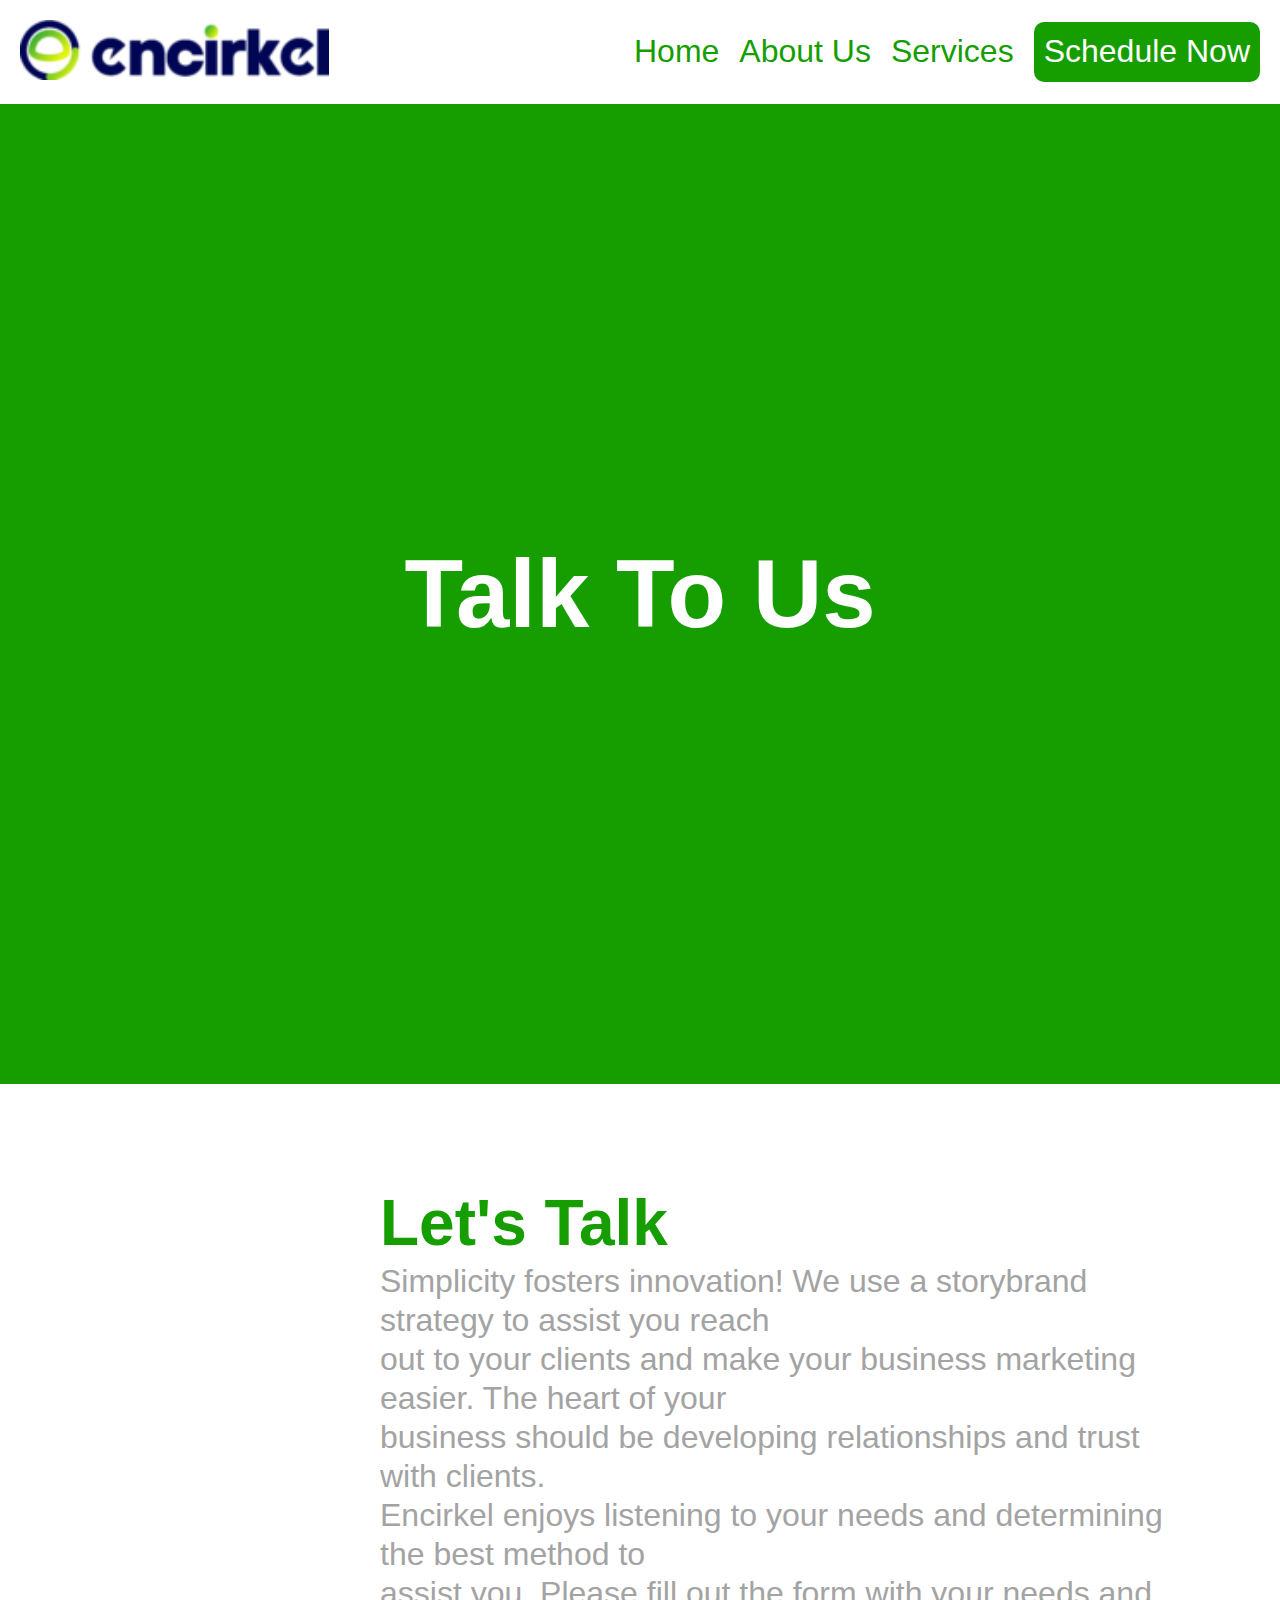
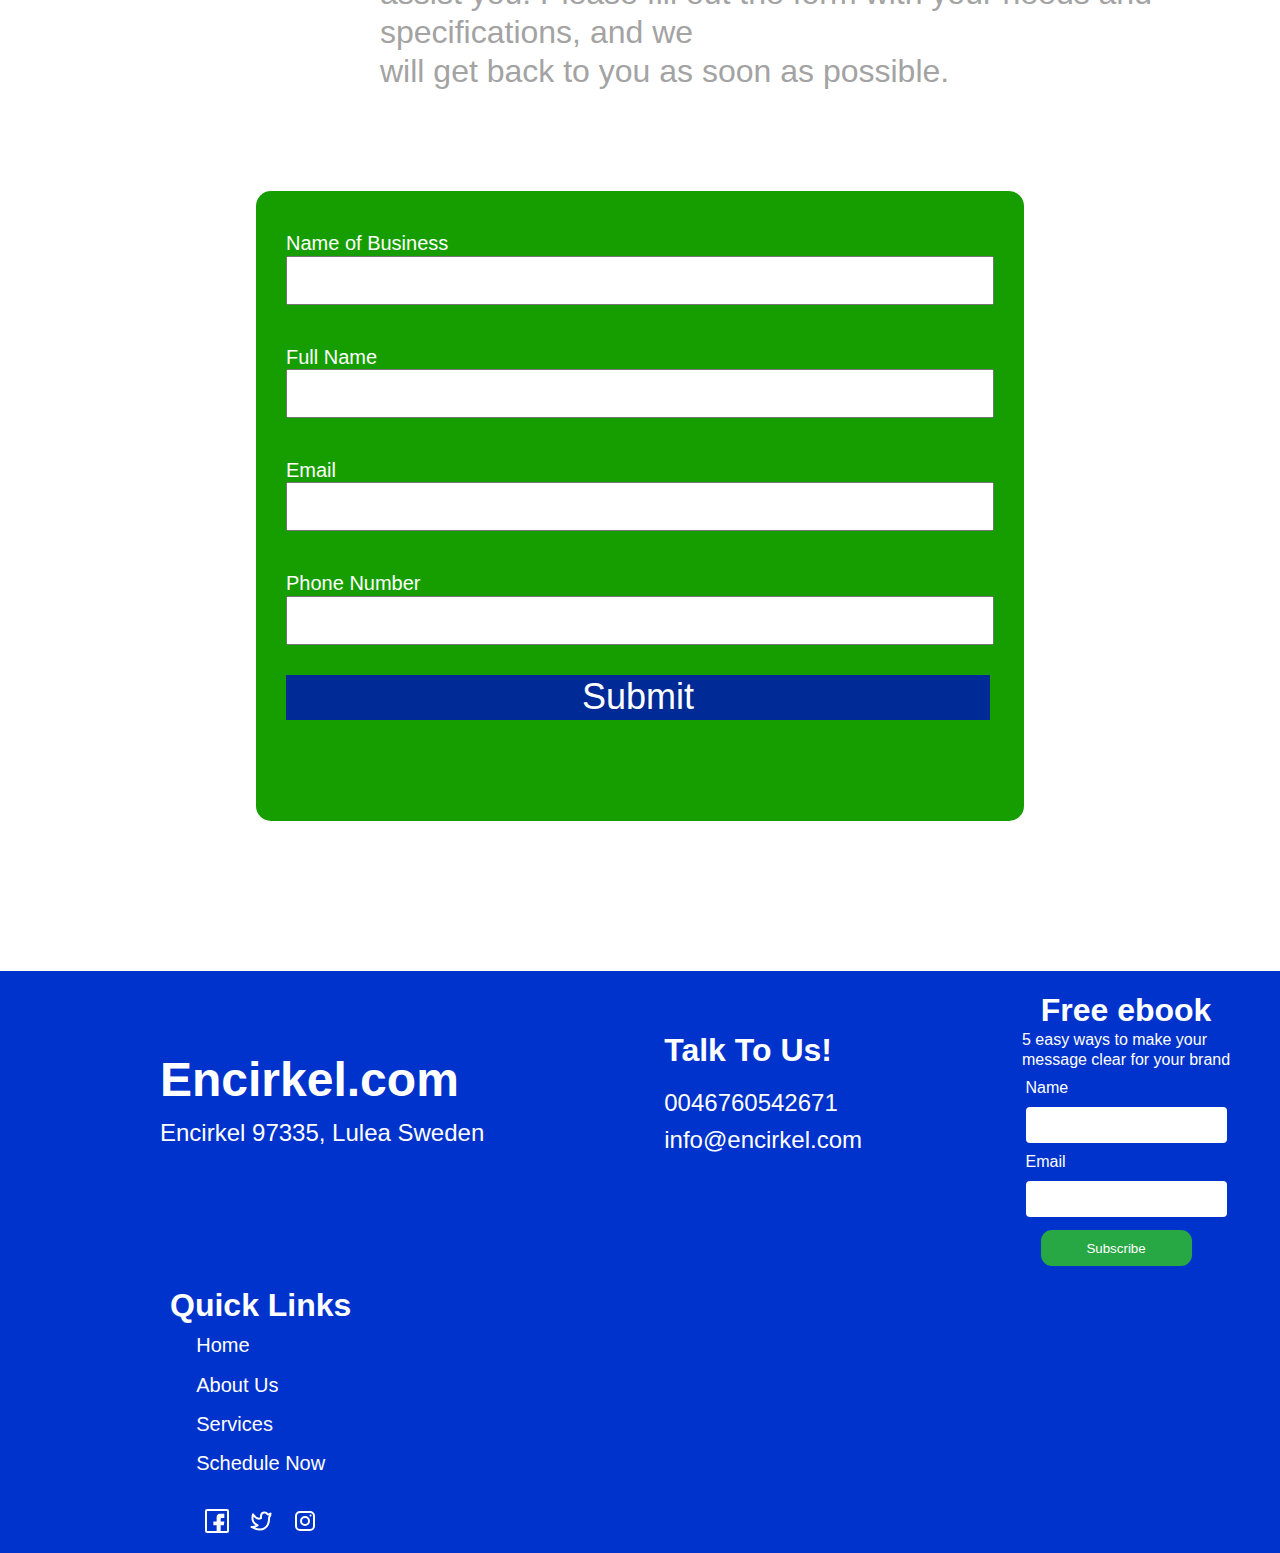
<file: schedule.html>
<!DOCTYPE html>
<html lang="en">

<head>
    <meta charset="UTF-8">
    <meta name="viewport" content="width=device-width, initial-scale=1.0">
    <title>Schedule Now</title>
    <link rel="stylesheet" href="./styleSchedule.css">
</head>

<body>
    <header class="header-area">
        <div class="logo">
            <img src="./assets/logo.svg" alt="Logo">
        </div>
        <div class="nav-area">
            <a href="http://127.0.0.1:5500/index.html" class="menu-item" target="_blank">Home</a>
            <a href="http://127.0.0.1:5500/about.html" class="menu-item" target="_blank">About Us</a>
            <a href="http://127.0.0.1:5500/services.html" class="menu-item" target="_blank">Services</a>
            <a href="http://127.0.0.1:5500/schedule.html" class="menu-item1">Schedule Now</a>
        </div>
    </header>
    <div class="hero-section">
        <div class="hero-item1">Talk To Us​</div>

    </div>

    <div class="lets-talk">
        <div class="text1">Let's Talk</div>
        <p class="text2">Simplicity fosters innovation! We use a storybrand strategy to assist you reach <br> out to your clients and make
            your business marketing easier. The heart of your <br> business should be developing relationships and trust with
            clients. <br>
            Encirkel enjoys listening to your needs and determining the best method to <br> assist you. Please fill out the
            form with your needs and specifications, and we <br> will get back to you as soon as possible.</p>
    </div>
    <div class="form">
        <div class="label">Name of Business</div>
        <input type="text" class="input">
        <div class="label">Full Name</div>
        <input type="text" class="input">
        <div class="label">Email</div>
        <input type="email" class="input">
        <div class="label">Phone Number</div>
        <input type="number" class="input">
        <div class="submit-button">
        <div class="label1">Submit</div>
    </div>
    </div>


     <!-- FOOTER -->


     <footer class="footer">

        <div class="footer-encirkel">
            <h3 class="footer-title1">Encirkel.com</h3>
            <p class="footer-address">Encirkel 97335, Lulea Sweden</p>
        </div>


        <div class="footer-contact">
            <h3 class="footer-title2">Talk To Us!</h3>
            <p class="footer-phone">0046760542671</p>
            <p class="footer-email"><a href="mailto:info@encirkel.com">info@encirkel.com</a></p>
        </div>


        <div class="footer-ebook">
            <h3 class="footer-title3">Free ebook</h3>
            <p class="footer-ebook-text">5 easy ways to make your <br> message clear for your brand</p>
            <form class="footer-form">
                <label class="label11">Name</label>
                <input type="text" class="footer-input" placeholder="" required>
                <label class="label22">Email</label>
                <input type="email" class="footer-input" placeholder="" required>
                <button type="submit" class="footer-button">Subscribe</button>
            </form>
        </div>


        <div class="footer-links">
            <h3 class="footer-title4">Quick Links</h3>
            <ul class="footer-link-list">
                <a href="http://127.0.0.1:5500/index.html" class="footer-link" target="_blank">Home</a>
                <a href="http://127.0.0.1:5500/about.html" class="footer-link" target="_blank">About Us</a>
                <a href="http://127.0.0.1:5500/services.html" class="footer-link" target="_blank">Services</a>
                <a href="http://127.0.0.1:5500/schedule.html" class="footer-link">Schedule Now</a>
            </ul>
            <div class="footer-social-icons">
                <img src="./assets/Facebook-one (脸书).svg" alt="">
                <br>
                <img src="./assets/Twitter (推特).svg" alt="">
                <br>
                <img src="./assets/Instagram (instagram).svg" alt=""></li>
            </div>
        </div>
    </footer>
</body>

</html>
</file>
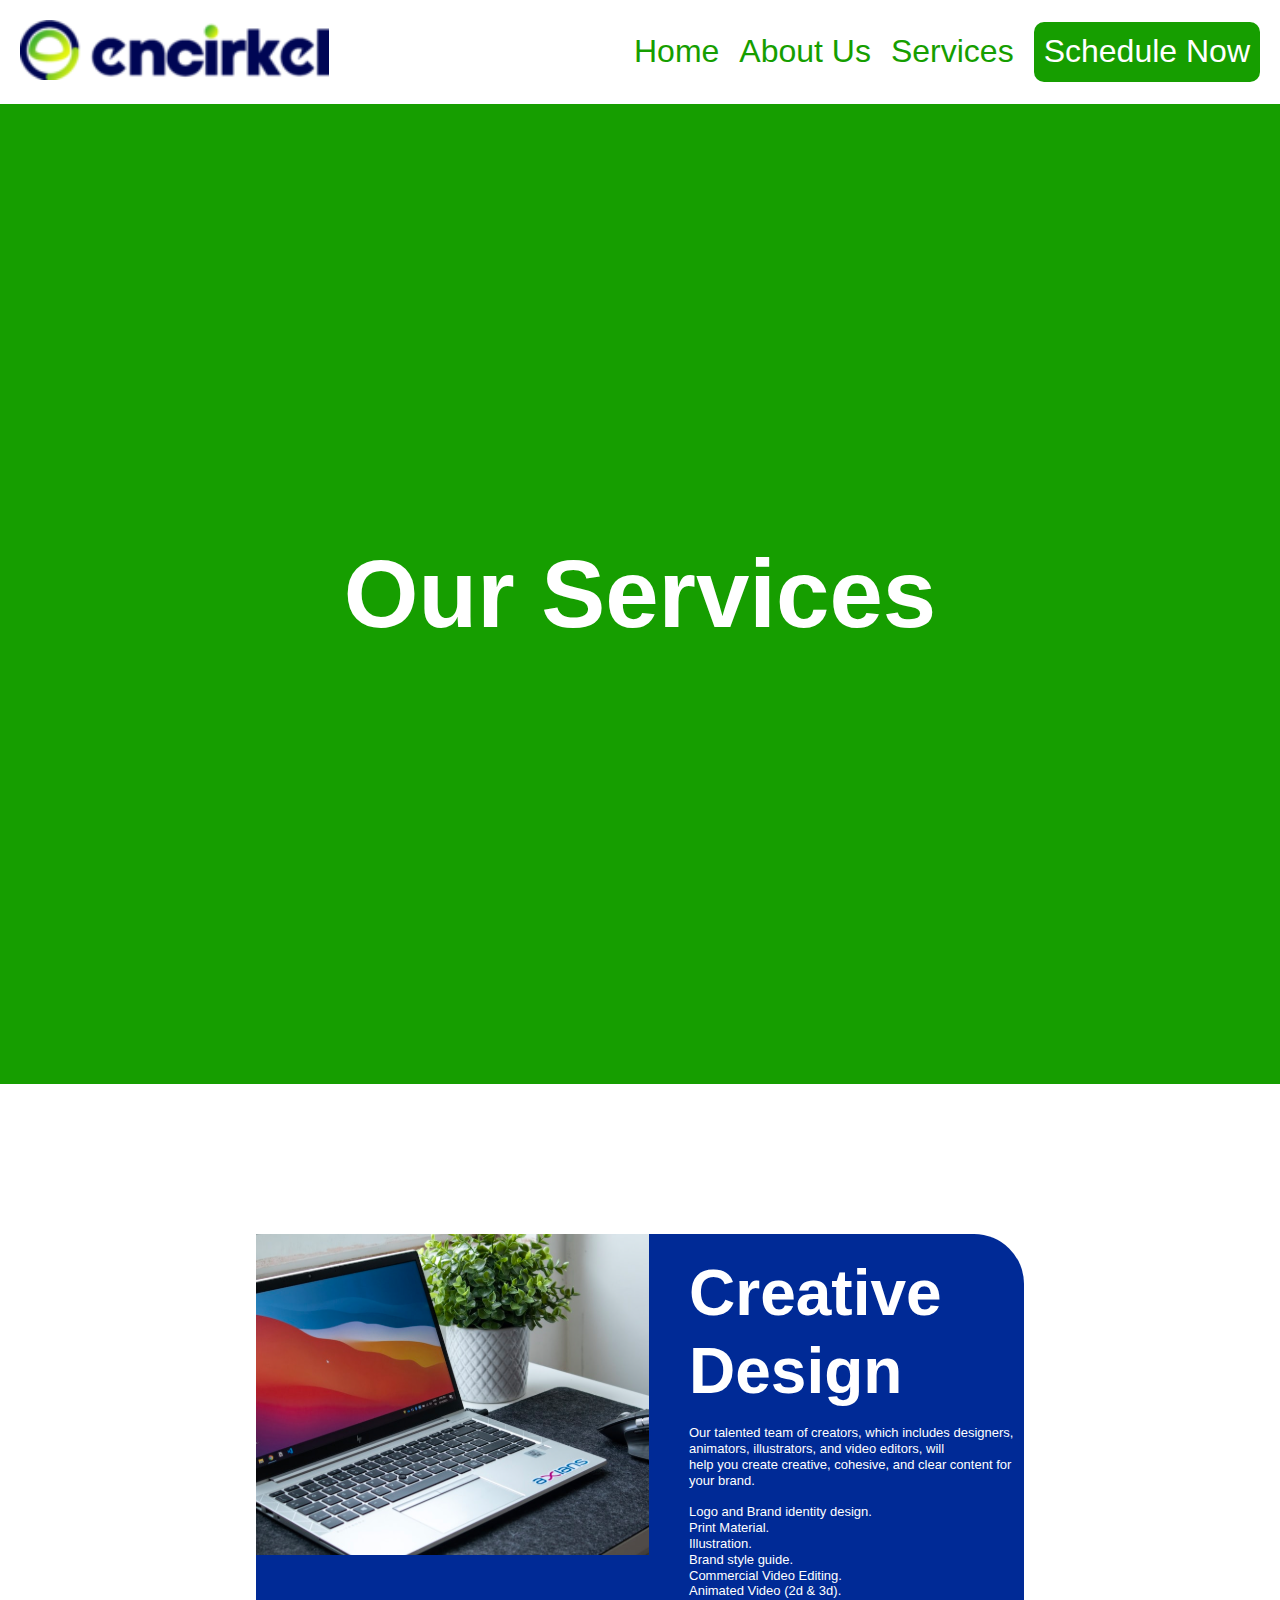
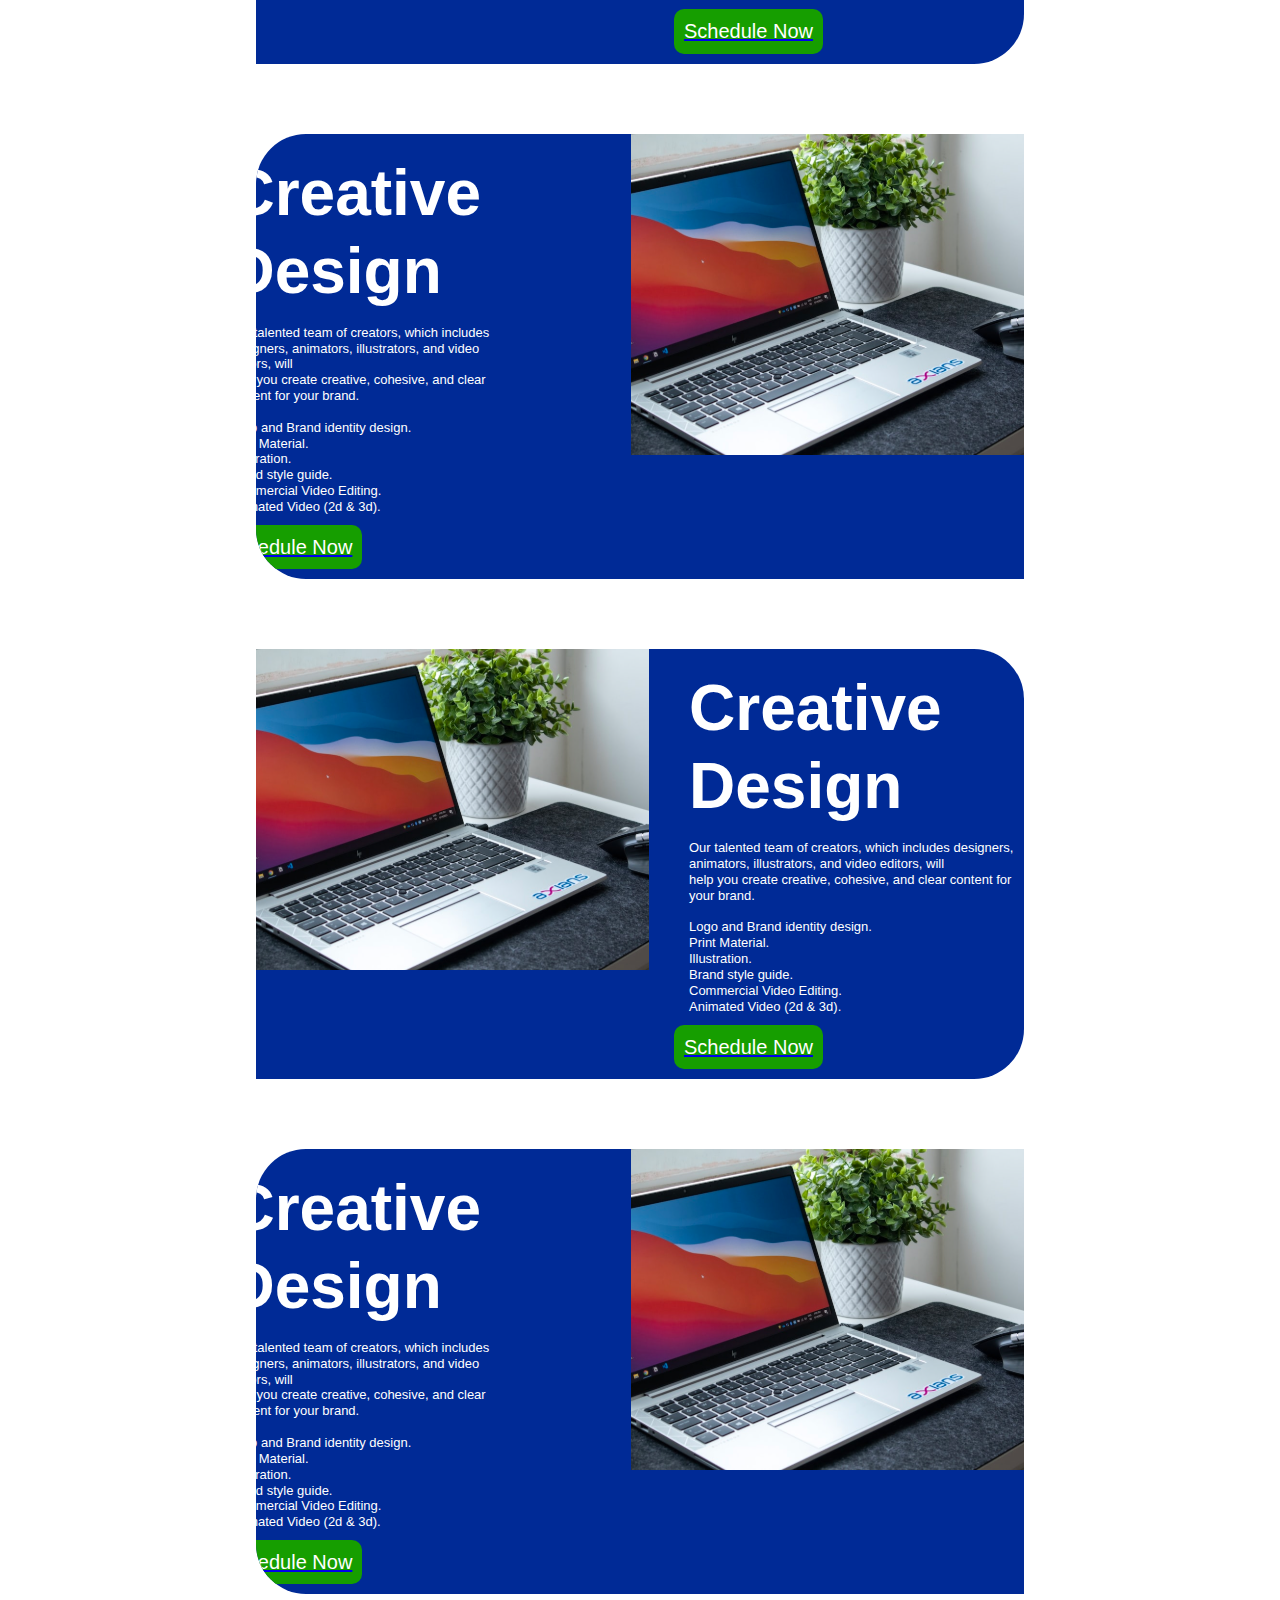
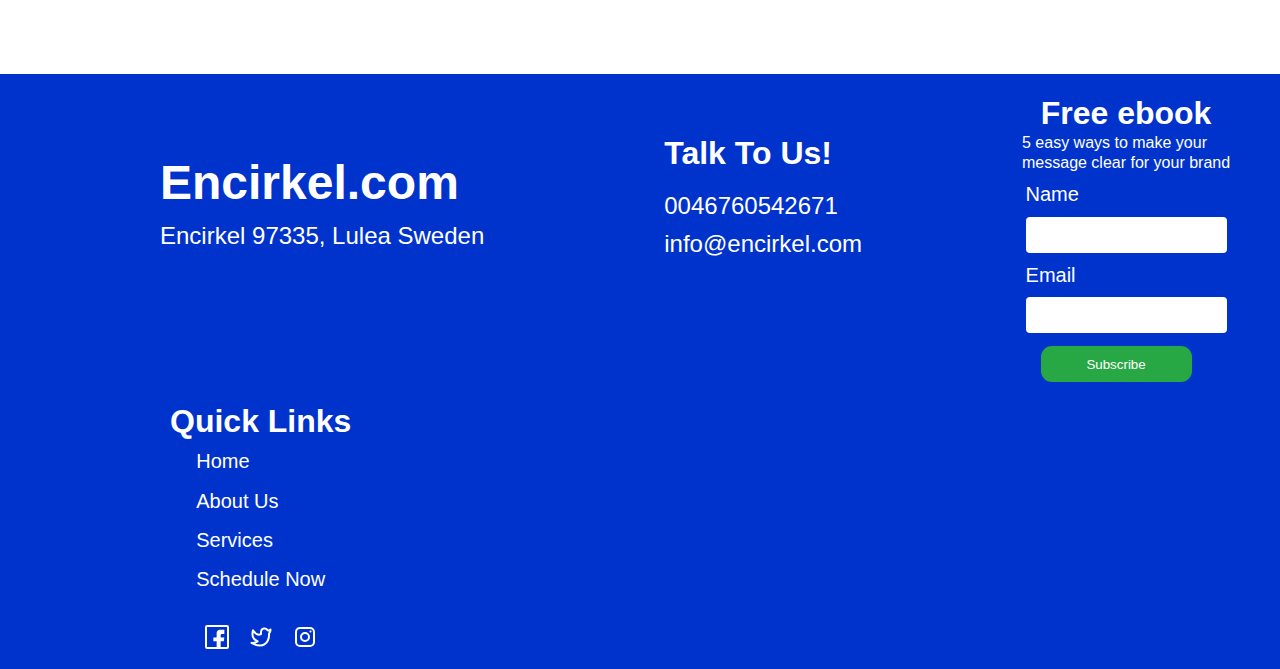
<file: Services.html>
<!DOCTYPE html>
<html lang="en">

<head>
    <meta charset="UTF-8">
    <meta name="viewport" content="width=device-width, initial-scale=1.0">
    <title>Services</title>
    <link rel="stylesheet" href="./styleServices.css">
</head>

<body>
    <header class="header-area">
        <div class="logo">
            <img src="./assets/logo.svg" alt="Logo">
        </div>
        <div class="nav-area">
            <a href="http://127.0.0.1:5500/index.html" class="menu-item" target="_blank">Home</a>
            <a href="http://127.0.0.1:5500/About.html" class="menu-item" target="_blank">About Us</a>
            <a href="http://127.0.0.1:5500/Services.html" class="menu-item">Services</a>
            <a href="http://127.0.0.1:5500/schedule.html" class="menu-item1" target="_blank">Schedule Now</a>
        </div>
    </header>

    <div class="hero-section">
        <div class="hero-item1">Our Services<br>

        </div>
    </div>

    <div class="work-images">
        <div><img src="./assets/img1.svg" alt="" class="img"></div>
        <div class="side-container">
            <div class="text1">Creative Design</div>
            <div class="text2">Our talented team of creators, which includes designers, animators, illustrators, and
                video editors, will <br> help you create creative, cohesive, and clear content for your brand. <br>
                <br>
                Logo and Brand identity design. <br>
                Print Material. <br>
                Illustration. <br>
                Brand style guide. <br>
                Commercial Video Editing. <br>
                Animated Video (2d & 3d).
            </div>
            <a href="http://127.0.0.1:5500/schedule.html" target="_blank"><div class="button">Schedule Now</div></a>
        </div>


    </div>
    <div class="work-images2">
        <div><img src="./assets/img1.svg" alt="" class="img"></div>
        <div class="side-container">
            <div class="text3">Creative Design</div>
            <div class="text4">Our talented team of creators, which includes designers, animators, illustrators, and
                video editors, will <br> help you create creative, cohesive, and clear content for your brand. <br>
                <br>
                Logo and Brand identity design. <br>
                Print Material. <br>
                Illustration. <br>
                Brand style guide. <br>
                Commercial Video Editing. <br>
                Animated Video (2d & 3d).
            </div>
            <a href="http://127.0.0.1:5500/schedule.html" target="_blank"><div class="button2">Schedule Now</div></a>
        </div>


    </div>
    <div class="work-images3">
        <div><img src="./assets/img1.svg" alt="" class="img"></div>
        <div class="side-container">
            <div class="text1">Creative Design</div>
            <div class="text2">Our talented team of creators, which includes designers, animators, illustrators, and
                video editors, will <br> help you create creative, cohesive, and clear content for your brand. <br>
                <br>
                Logo and Brand identity design. <br>
                Print Material. <br>
                Illustration. <br>
                Brand style guide. <br>
                Commercial Video Editing. <br>
                Animated Video (2d & 3d).
            </div>
            <a href="http://127.0.0.1:5500/schedule.html" target="_blank"><div class="button">Schedule Now</div></a>
        </div>


    </div>
    <div class="work-images4">
        <div><img src="./assets/img1.svg" alt="" class="img"></div>
        <div class="side-container">
            <div class="text3">Creative Design</div>
            <div class="text4">Our talented team of creators, which includes designers, animators, illustrators, and
                video editors, will <br> help you create creative, cohesive, and clear content for your brand. <br>
                <br>
                Logo and Brand identity design. <br>
                Print Material. <br>
                Illustration. <br>
                Brand style guide. <br>
                Commercial Video Editing. <br>
                Animated Video (2d & 3d).
            </div>
            <a href="http://127.0.0.1:5500/schedule.html" target="_blank"><div class="button2">Schedule Now</div></a>
        </div>

    </div>

        <!-- footer -->
        <footer class="footer">

            <div class="footer-encirkel">
                <h3 class="footer-title1">Encirkel.com</h3>
                <p class="footer-address">Encirkel 97335, Lulea Sweden</p>
            </div>
    
    
            <div class="footer-contact">
                <h3 class="footer-title2">Talk To Us!</h3>
                <p class="footer-phone">0046760542671</p>
                <p class="footer-email"><a href="mailto:info@encirkel.com">info@encirkel.com</a></p>
            </div>
    
    
            <div class="footer-ebook">
                <h3 class="footer-title3">Free ebook</h3>
                <p class="footer-ebook-text">5 easy ways to make your <br> message clear for your brand</p>
                <form class="footer-form">
                    <label class="label">Name</label>
                    <input type="text" class="footer-input" placeholder="" required>
                    <label class="label">Email</label>
                    <input type="email" class="footer-input" placeholder="" required>
                    <button type="submit" class="footer-button">Subscribe</button>
                </form>
            </div>
    
    
            <div class="footer-links">
                <h3 class="footer-title4">Quick Links</h3>
                <ul class="footer-link-list">
                    <a href="http://127.0.0.1:5500/index.html" class="footer-link" target="_blank">Home</a>
                    <a href="http://127.0.0.1:5500/About.html" class="footer-link" target="_blank">About Us</a>
                    <a href="http://127.0.0.1:5500/Services.html" class="footer-link">Services</a>
                    <a href="http://127.0.0.1:5500/schedule.html" class="footer-link" target="_blank">Schedule Now</a>
                </ul>
                <div class="footer-social-icons">
                    <img src="./assets/Facebook-one (脸书).svg" alt="">
                    <br>
                    <img src="./assets/Twitter (推特).svg" alt="">
                    <br>
                    <img src="./assets/Instagram (instagram).svg" alt=""></li>
                </div>
            </div>
        </footer>
    

</body>

</html>
</file>
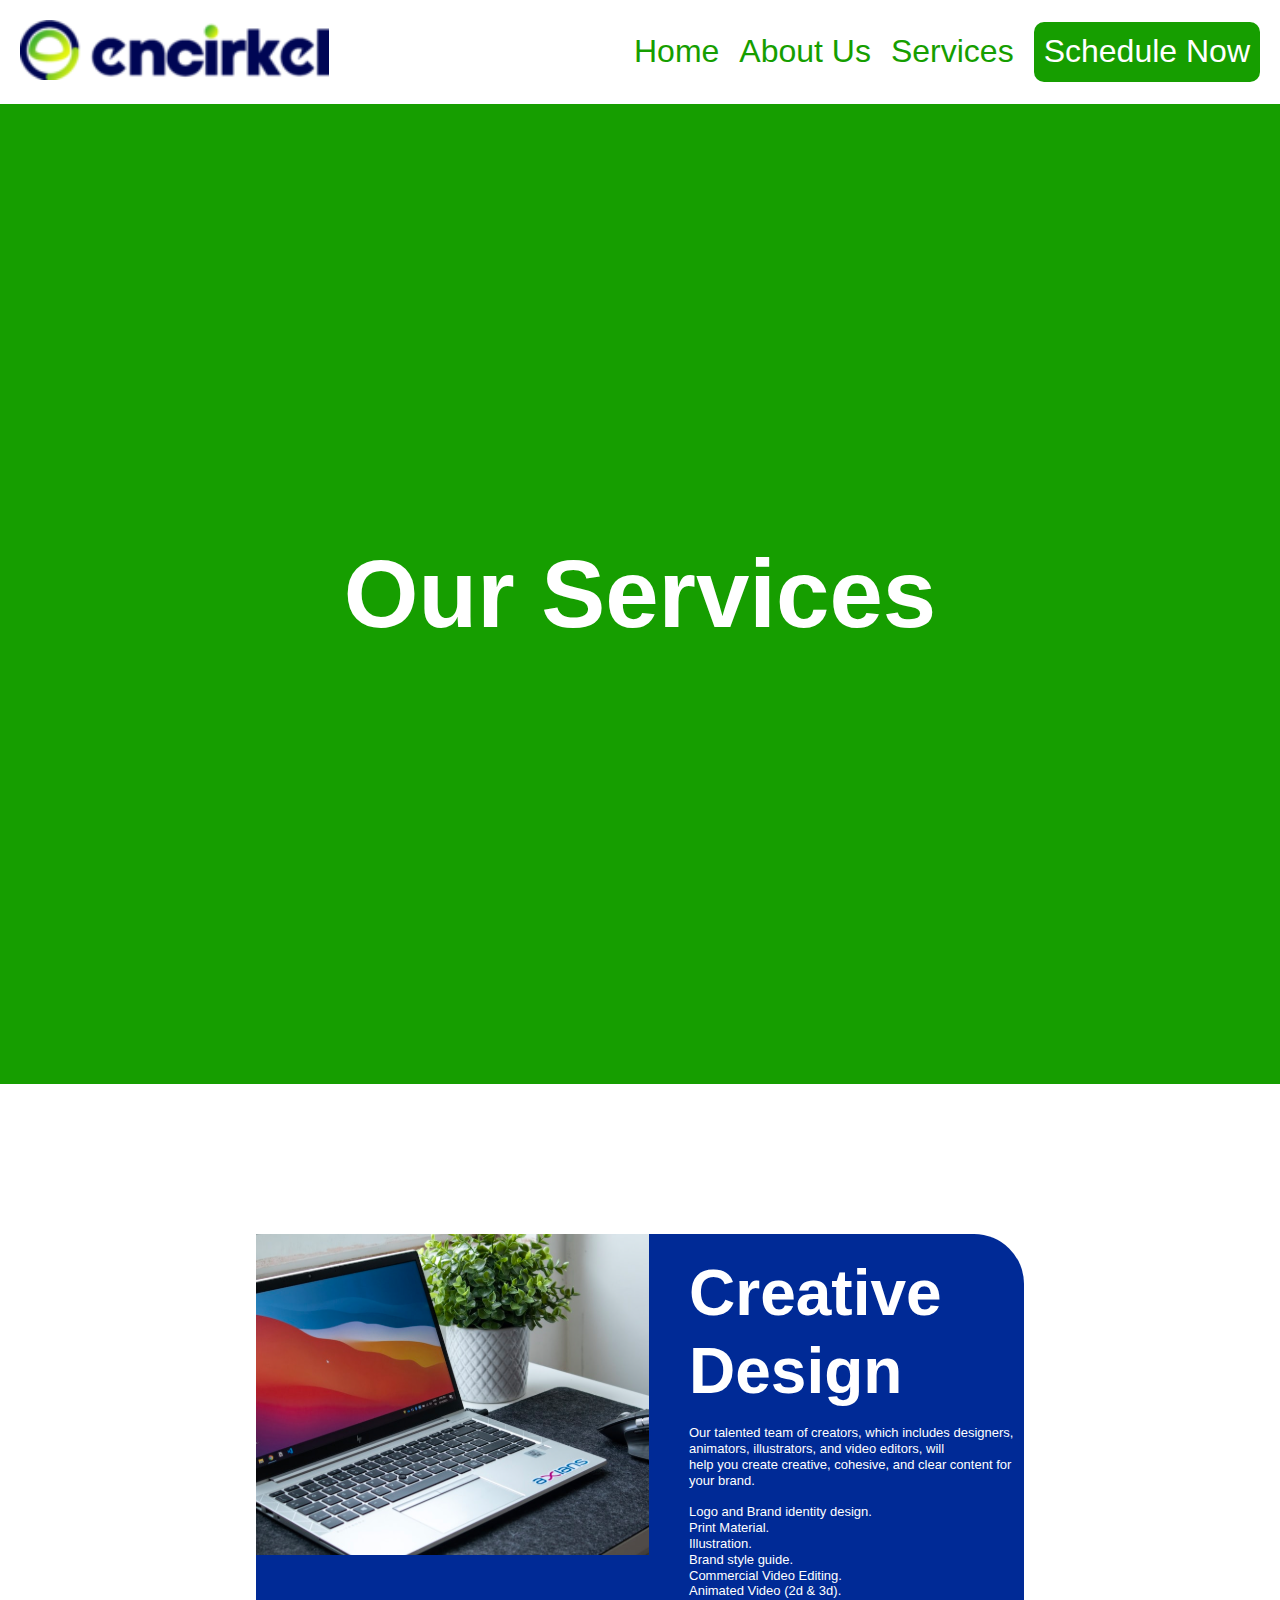
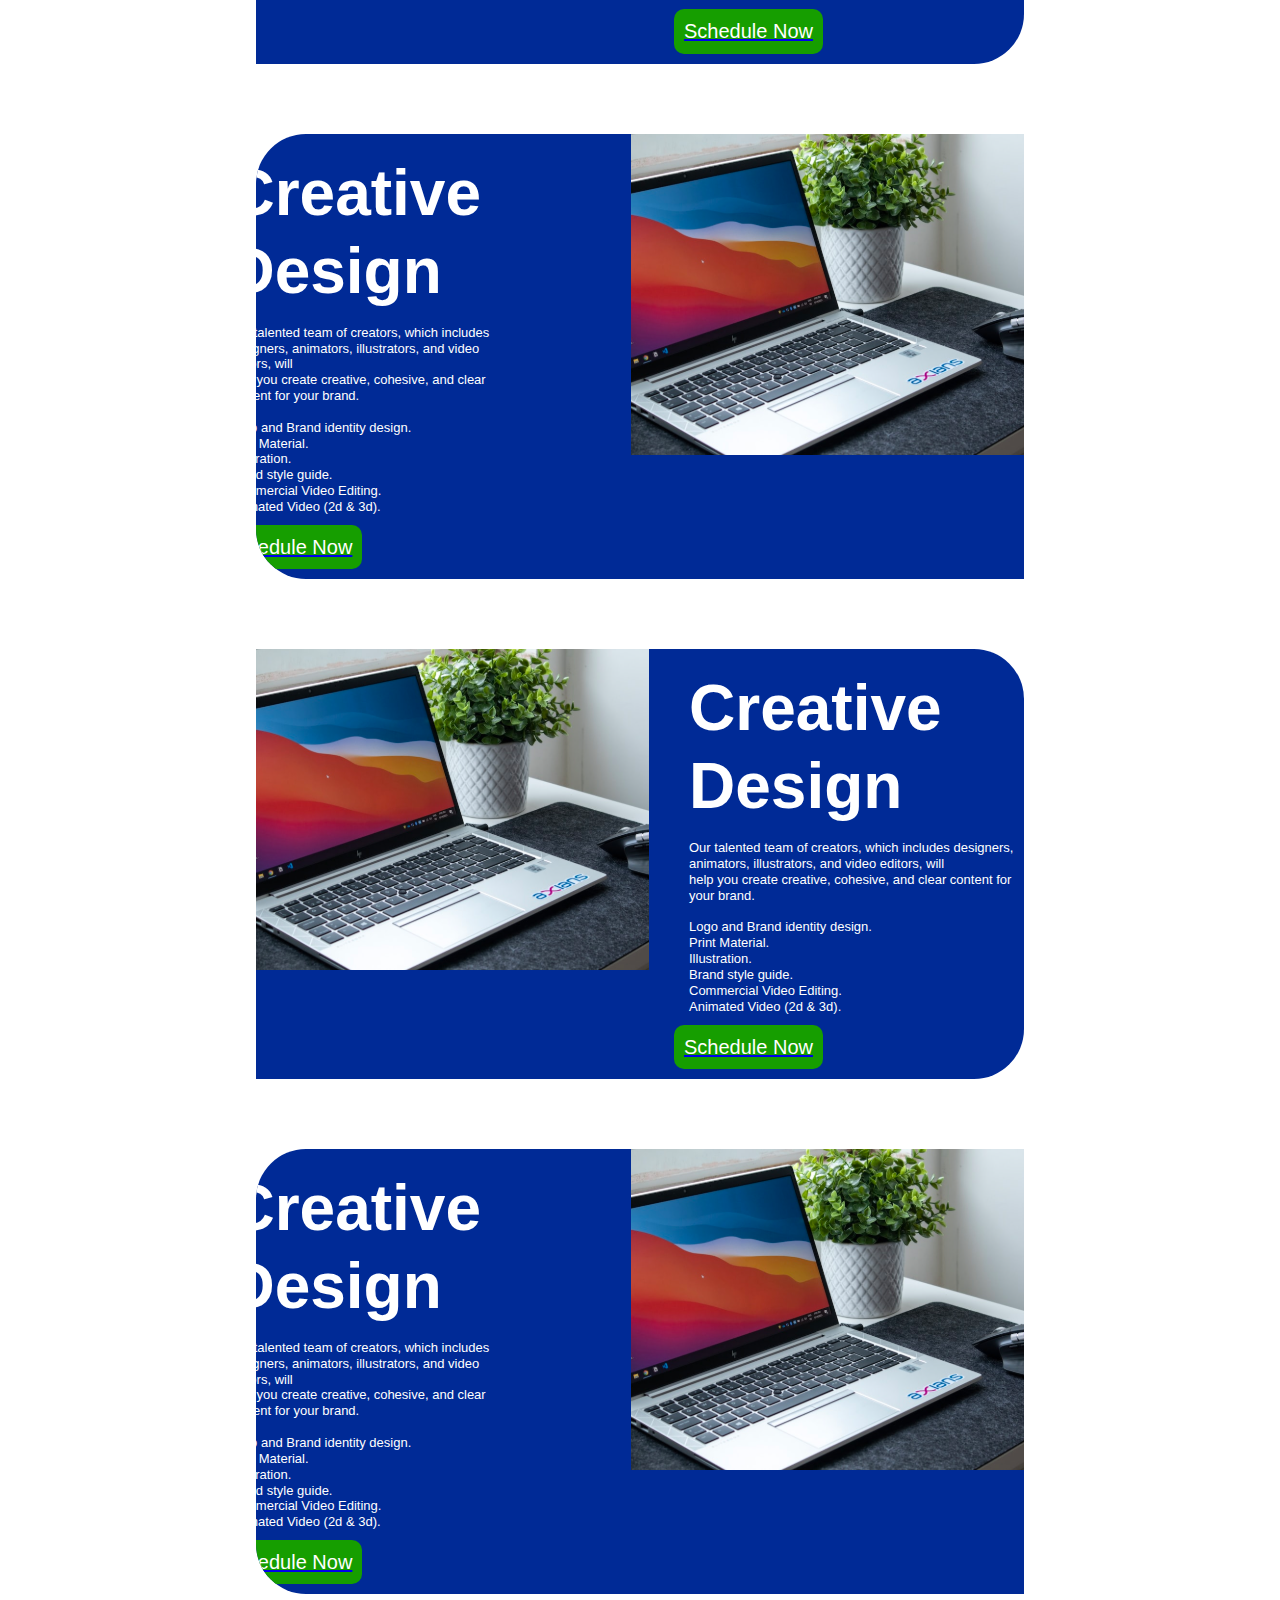
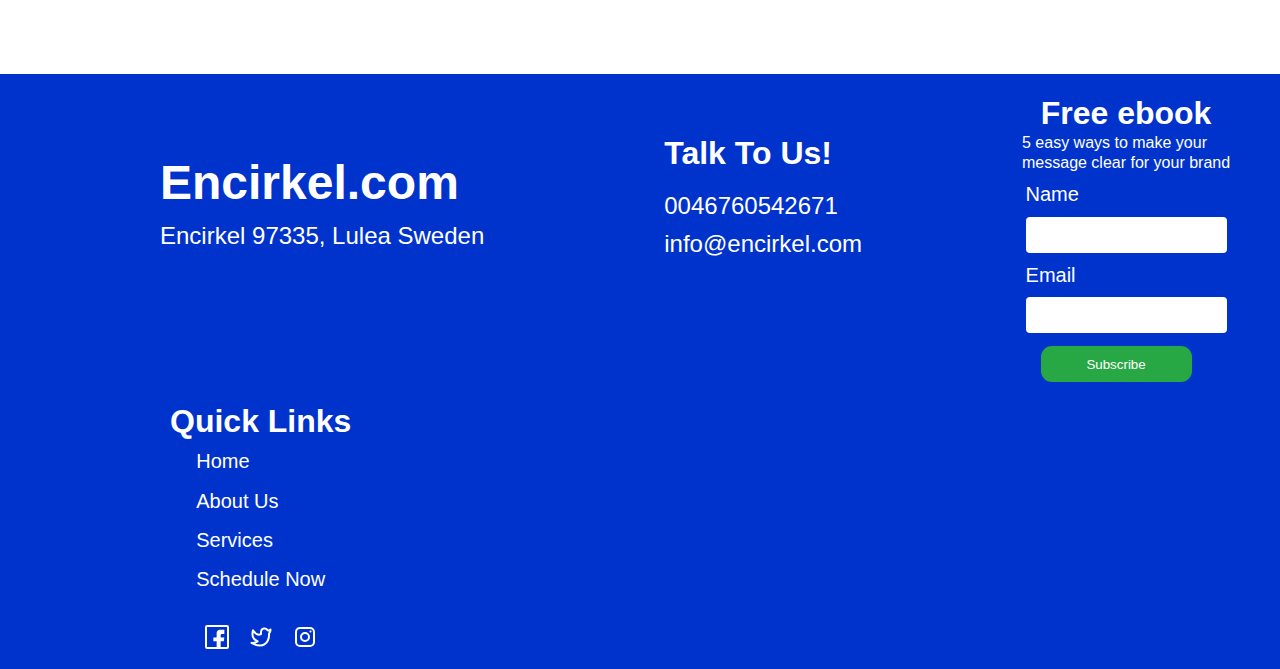
<file: services.html>
<!DOCTYPE html>
<html lang="en">

<head>
    <meta charset="UTF-8">
    <meta name="viewport" content="width=device-width, initial-scale=1.0">
    <title>Services</title>
    <link rel="stylesheet" href="./styleServices.css">
</head>

<body>
    <header class="header-area">
        <div class="logo">
            <img src="./assets/logo.svg" alt="Logo">
        </div>
        <div class="nav-area">
            <a href="http://127.0.0.1:5500/index.html" class="menu-item" target="_blank">Home</a>
            <a href="http://127.0.0.1:5500/about.html" class="menu-item" target="_blank">About Us</a>
            <a href="http://127.0.0.1:5500/services.html" class="menu-item">Services</a>
            <a href="http://127.0.0.1:5500/schedule.html" class="menu-item1" target="_blank">Schedule Now</a>
        </div>
    </header>

    <div class="hero-section">
        <div class="hero-item1">Our Services<br>

        </div>
    </div>

    <div class="work">
        <div class="work-images">
            <div><img src="./assets/img1.svg" alt="" class="img"></div>
            <div class="side-container">
                <div class="text1">Creative Design</div>
                <div class="text2">Our talented team of creators, which includes designers, animators, illustrators, and
                    video editors, will <br> help you create creative, cohesive, and clear content for your brand. <br>
                    <br>
                    Logo and Brand identity design. <br>
                    Print Material. <br>
                    Illustration. <br>
                    Brand style guide. <br>
                    Commercial Video Editing. <br>
                    Animated Video (2d & 3d).
                </div>
                <a href="http://127.0.0.1:5500/schedule.html" target="_blank">
                    <div class="button">Schedule Now</div>
                </a>
            </div>


        </div>
        <div class="work-images2">
            <div><img src="./assets/img1.svg" alt="" class="img"></div>
            <div class="side-container">
                <div class="text3">Creative Design</div>
                <div class="text4">Our talented team of creators, which includes designers, animators, illustrators, and
                    video editors, will <br> help you create creative, cohesive, and clear content for your brand. <br>
                    <br>
                    Logo and Brand identity design. <br>
                    Print Material. <br>
                    Illustration. <br>
                    Brand style guide. <br>
                    Commercial Video Editing. <br>
                    Animated Video (2d & 3d).
                </div>
                <a href="http://127.0.0.1:5500/schedule.html" target="_blank">
                    <div class="button2">Schedule Now</div>
                </a>
            </div>


        </div>
        <div class="work-images3">
            <div><img src="./assets/img1.svg" alt="" class="img"></div>
            <div class="side-container">
                <div class="text1">Creative Design</div>
                <div class="text2">Our talented team of creators, which includes designers, animators, illustrators, and
                    video editors, will <br> help you create creative, cohesive, and clear content for your brand. <br>
                    <br>
                    Logo and Brand identity design. <br>
                    Print Material. <br>
                    Illustration. <br>
                    Brand style guide. <br>
                    Commercial Video Editing. <br>
                    Animated Video (2d & 3d).
                </div>
                <a href="http://127.0.0.1:5500/schedule.html" target="_blank">
                    <div class="button">Schedule Now</div>
                </a>
            </div>


        </div>
        <div class="work-images4">
            <div><img src="./assets/img1.svg" alt="" class="img"></div>
            <div class="side-container">
                <div class="text3">Creative Design</div>
                <div class="text4">Our talented team of creators, which includes designers, animators, illustrators, and
                    video editors, will <br> help you create creative, cohesive, and clear content for your brand. <br>
                    <br>
                    Logo and Brand identity design. <br>
                    Print Material. <br>
                    Illustration. <br>
                    Brand style guide. <br>
                    Commercial Video Editing. <br>
                    Animated Video (2d & 3d).
                </div>
                <a href="http://127.0.0.1:5500/schedule.html" target="_blank">
                    <div class="button2">
                        Schedule Now</div>
                </a>
            </div>

        </div>
    </div>

    <!-- footer -->
    <footer class="footer">

        <div class="footer-encirkel">
            <h3 class="footer-title1">Encirkel.com</h3>
            <p class="footer-address">Encirkel 97335, Lulea Sweden</p>
        </div>


        <div class="footer-contact">
            <h3 class="footer-title2">Talk To Us!</h3>
            <p class="footer-phone">0046760542671</p>
            <p class="footer-email"><a href="mailto:info@encirkel.com">info@encirkel.com</a></p>
        </div>


        <div class="footer-ebook">
            <h3 class="footer-title3">Free ebook</h3>
            <p class="footer-ebook-text">5 easy ways to make your <br> message clear for your brand</p>
            <form class="footer-form">
                <label class="label">Name</label>
                <input type="text" class="footer-input" placeholder="" required>
                <label class="label">Email</label>
                <input type="email" class="footer-input" placeholder="" required>
                <button type="submit" class="footer-button">Subscribe</button>
            </form>
        </div>


        <div class="footer-links">
            <h3 class="footer-title4">Quick Links</h3>
            <ul class="footer-link-list">
                <a href="http://127.0.0.1:5500/index.html" class="footer-link" target="_blank">Home</a>
                <a href="http://127.0.0.1:5500/about.html" class="footer-link" target="_blank">About Us</a>
                <a href="http://127.0.0.1:5500/services.html" class="footer-link">Services</a>
                <a href="http://127.0.0.1:5500/schedule.html" class="footer-link" target="_blank">Schedule Now</a>
            </ul>
            <div class="footer-social-icons">
                <img src="./assets/Facebook-one (脸书).svg" alt="">
                <br>
                <img src="./assets/Twitter (推特).svg" alt="">
                <br>
                <img src="./assets/Instagram (instagram).svg" alt=""></li>
            </div>
        </div>
    </footer>


</body>

</html>
</file>
<file: styleHOME.css>
* {
    margin: 0;
    padding: 0;
}

@import url(<link href="https://fonts.googleapis.com/css2?family=Montserrat:ital,wght@0,100..900;1,100..900&display=swap"  rel="stylesheet">);

body {
    font-family: "Montserrat", sans-serif;
}


.header-area {
    display: flex;
    background-color: #FFFFFF;
    justify-content: space-between;
    padding: 20px;
    gap: 20px;
    align-items: center;
    flex-wrap: wrap;
}

.nav-area {
    display: flex;
    gap: 20px;
    align-items: center;
    flex-wrap: wrap;

}

.menu-item {
    color: #169E00;
    font-weight: 500;
    font-size: 32px;
    line-height: 39.01px;
    cursor: pointer;
    text-decoration: none;
}

.menu-item1 {
    font-weight: 500;
    font-size: 32px;
    line-height: 39.01px;
    cursor: pointer;
    border-radius: 10px;
    background-color: #169E00;
    color: #FFFFFF;
    padding: 10px;
    text-decoration: none;
}

.header-area .logo .img {
    cursor: pointer;
    width: 100%;
}

/* HERO SECTION */

.hero-section {
    display: flex;
    flex-direction: column;
    background-color: #169E00;
    height: 100vh;
    justify-content: center;
    padding: 40px 40px 40px 60px;
    gap: 20px;
    color: #FFFFFF;
    min-height: 90vh;
}
a{
    text-decoration: none;
}
.hero-container{
    min-width: 80vw;
    margin: 15px;
}
.hero-item1 {
    font-weight: 700;
    font-size: 96px;
    line-height: 117.02px;
    color: #FFFFFF;
}

.hero-item2 {
    font-weight: 700;
    font-size: 40px;
    line-height: 48.76px;
    color: #FFFFFF;
}

.hero-item3 {
    font-weight: 700;
    font-size: 24px;
    line-height: 29.26px;
    color: #FFFFFF;
    margin-bottom: 20px;
}

.hero-item {
    font-weight: 500;
    font-size: 32px;
    line-height: 39.01px;
    cursor: pointer;
    border-radius: 10px;
    background-color: #FFFFFF !important;
    color: #169E00 !important;
    padding: 10px;
    width: max-content;
}
.menu-itemCTAcustomCTA{
    color: #169E00;
}

/* SECTION-2 */

.section2 {
    display: flex;
  flex-direction: column;
  gap: 30px;
  align-items: center;
  padding: 30px;

}

.how {
    display: flex;
    font-weight: 700;
    font-size: 96px;
    line-height: 117.02px;
    color: #169E00;
    justify-content: center;
    padding-top: 40px;

}

.work {
    display: flex;
    font-weight: 700;
    font-size: 32px;
    line-height: 39.01;
    justify-content: center;
    color: #A3A3A3;
    margin-top: -610px;
}

.task {
    display: flex;
    justify-content: center;
    align-items: center;
    margin-top: -550px;
    position: relative;
    flex-wrap: wrap;
    /* padding-left: 40px; */
}
.task .task1 img{
    position: absolute;
  bottom: -35px;
}

.task1 {
    display: flex;
    width: max-content;
    background-color: #169E00;
    overflow: hidden;
    font-size: 32px;
    font-weight: 700;
    line-height: 39.01px;
    width: 262px;
    height: 39px;
    justify-content: center;
    padding: 20px;
    padding-left: 175px;
    padding-right: 175px;
    flex-wrap: wrap;
}

.task2 {
    display: flex;
    width: max-content;
    background-color: #002A96;
    overflow: hidden;
    font-size: 32px;
    font-weight: 700;
    line-height: 39.01px;
    width: 262px;
    height: 39px;
    justify-content: center;
    padding: 20px;
    padding-left: 175px;
    padding-right: 175px;
    flex-wrap: wrap;
}

/* .polygon{
   margin-top: 150px;
} */
 .cards{
    display: flex;
  gap: 20px;
  padding-top: 20px;
  justify-content: center;
  flex-wrap: wrap;
 }

.card {

    background-color: #FFFFFF;
    height: 397px;
    width: 396px;
    border-radius: 38px;
    text-align: center;
    align-items: center;
    box-shadow: 5px 5px 20px #00000040;
    display: flex;
    flex-direction: column;
}

/* .num{
    display: flex;
    margin-top: 30px;
    align-items: center;
    justify-content: center;
    justify-content: ;
} */
.num {
    display: flex;
    justify-content: center;
    align-items: center;
    margin-top: 30px;
    width: 91px;
    height: 91px;
    background-color: #169E00;
    border-radius: 50%;
    font-weight: 700;
    font-size: 64px;
    line-height: 78.02px;
    color: #FFFFFF;
}
.text1{
    font-weight: 600;
    font-size: 24px;
    line-height: 29.26px;
    padding: -25px;
    margin-top: 55px;
    color: #000000;
    overflow: hidden;
}
.text2{
    font-weight: 500;
    font-size: 16px;
    line-height: 19.5px;
    color: #A3A3A3;
    margin-top: 10px;
    
}
.offer{
    margin-top: 20px;
    display: flex;
    flex-direction: column;
    align-items: center;
    
}
.offer-container{
    display: flex;
    flex-direction: column;
    gap: 30px;
    align-items: center;
    margin-block: 40px;
    padding-inline: 5%;
   
}
.offer1{
    text-align: center;
    display: flex;
    flex-direction: column;
    justify-content: ;
    font-weight: 700;
    font-size: 96px;
    line-height: 117.02px;
    color: #169E00;
}
.offer2{
    text-align: center;
    display: flex;
    flex-direction: column;
    justify-content: ;
    font-weight: 700;
    font-size: 48px;
    line-height: 58.51px;
    color: #A3A3A3;
}
.box{
    display: flex;
    gap: 30px;
    justify-content: center;
    flex-wrap: wrap;
    margin-block: 15px 60px;
    
}
.box1{
    width: 594px;
    height: 234;
    background-color: #FFFFFF;
    width: 594px;
    height: 234px;
    border-radius: 34px;
    box-shadow: 5px 5px 20px #00000040;
    overflow: hidden;
   
}
.box2{
    width: 594px;
    height: 234;
    background-color: #FFFFFF;
    width: 594px;
    height: 234px;
    border-radius: 34px;
    box-shadow: 5px 5px 20px #00000040;
    overflow: hidden;
}
.box3{
    width: 594px;
    height: 234;
    background-color: #FFFFFF;
    width: 594px;
    height: 234px;
    border-radius: 34px;
    box-shadow: 5px 5px 20px #00000040;
    overflow: hidden;
    /* gap: 50px; */
}
.box4{
    width: 594px;
    height: 234;
    background-color: #FFFFFF;
    width: 594px;
    height: 234px;
    border-radius: 34px;
    box-shadow: 5px 5px 20px #00000040;
    overflow: hidden;
}
.brush{
    width: 76px;
    height: 56px;
    background-color: #169E00;
    border-radius: 50%; 
    margin-left: 70px;
    margin-top: 30px;
}
.h1{
    font-weight: 700;
    font-size: 40px;
    line-height: 48.76px;
    margin-top: 20px;
    margin-left: 40px;
}
.content{
    font-weight: 500;
    font-size: 24px;
    line-height: 29.26px;
    margin-top: 20px;
    margin-left: 40px;
    color: #A3A3A3;
}

/* footer */

.footer {
    display: grid;
    grid-template-columns: repeat(4, 1fr);
    background-color: #0033cc;
    color: white;
    padding: 20px 30px;
    text-align: left;
    gap: 20px;
    display: flex;
    flex-wrap: wrap;
}
.footer-title1{
    font-weight: 700;
    font-size: 48px;
    line-height: 58.51px;
    padding-top: 60px;
    padding-left: 30px;

}

/* Encirkel Section */
.footer-encirkel {
    display: flex;
    flex-direction: column;
    gap: 8px;
    margin-left: 100px;
}

.footer-address {
    font-weight: 400;
    font-size: 24px;
    margin: 0;
    line-height: 29.26px;
    padding-left: 30px;
}

/* Contact Section */
.footer-title2{
    font-weight: 700;
    font-size: 32px;
    line-height: 39.01px;
    padding-top: 40px;
    padding-bottom: 10px;
}
.footer-contact {
    display: flex;
    flex-direction: column;
    gap: 8px;
    margin-left: 160px;
}

.footer-phone, .footer-email {
    font-size: 24px;
    font-weight: 400;
    margin: 0;
    line-height: 29.26px;
}

.footer-email a {
    text-decoration: none;
    color: white;
}



/* Ebook Section */
.footer-title3{
    font-weight: 700;
    font-size: 32px;
    line-height: 39.01px;

}
.footer-ebook {
    display: flex;
    flex-direction: column;
    gap: 10px;
    margin-left: 140px;
    justify-content: center;
    align-items: center;
    
}

.footer-ebook-text {
    font-weight: 500;
    font-size: 16px;
    line-height: 19.5px;
    margin-top: -10px;
}
.label{
    font-weight: 500;
    font-size: 20px;
    line-height: 24.38px;
}

.footer-form {
    display: flex;
    flex-direction: column;
    gap: 10px;
}

.footer-input {
    padding: 10px;
    border: none;
    border-radius: 4px;
    font-size: 14px;
    max-width: max-content;
}

.footer-button {
    /* padding: 10px;
    background-color: #28a745;
    color: white;
    border: none;
    border-radius: 14px;
    font-size: 11px;
    font-weight: bold;
    cursor: pointer; */
    width: 151px;
    height: 36px;
    top: 2958px;
    left: 871px;
    gap: 0px;
/* border-radius: 11px 0px 0px 0px; */
    opacity: 0px;
    color: white;
    background-color: #28a745;
    border: none;
    border-radius: 11px;
    margin-left: 15px;
    margin-top: 3px;
}

.footer-button:hover {
    background-color: #218838;
}

/* Quick Links Section */
.footer-title4{
    font-weight: 700;
    font-size: 32px;
    line-height: 39.01px;
}
.footer-links {
    display: flex;
    flex-direction: column;
    gap: 8px;
    align-items: center;
    justify-content: center;
    margin-left: 140px;
    
}

.footer-link-list {
    list-style: none;
    /* padding: 0;
    /* margin: 0; */ */
    
}

.footer-link {
    font-weight: 500;
    font-size: 20px;
    line-height: 24.38px;
    text-decoration: none;
    color: #FFFFFF;
    margin-bottom: 15px;
    display: flex;
    flex-direction: column;

}

.footer-link:hover {
    text-decoration: underline;
}

.footer-social-icons {
    display: flex;
    gap: 10px;
    margin-top: 10px;
}

.social-icon {
    width: 20px;
    height: 20px;
    vertical-align: middle;
}
</file>
<file: styleAbout.css>
* {
    margin: 0;
    padding: 0;
}

@import url(<link href="https://fonts.googleapis.com/css2?family=Montserrat:ital,wght@0,100..900;1,100..900&display=swap"  rel="stylesheet">);

body {
    font-family: "Montserrat", sans-serif;
}

.header-area {
    display: flex;
    background-color: #FFFFFF;
    justify-content: space-between;
    padding: 20px;
    gap: 20px;
    align-items: center;

    flex-wrap: wrap;

}

.nav-area {
    display: flex;
    gap: 20px;
    align-items: center;
    flex-wrap: wrap;
}

.menu-item {
    color: #169E00;
    font-weight: 500;
    font-size: 32px;
    line-height: 39.01px;
    cursor: pointer;
    text-decoration: none;
}

.menu-item1 {
    font-weight: 500;
    font-size: 32px;
    line-height: 39.01px;
    cursor: pointer;
    border-radius: 10px;
    background-color: #169E00;
    color: #FFFFFF;
    padding: 10px;
    text-decoration: none;
}

.logo {
    cursor: pointer;
}

/* hero section */

.hero-section {
    display: flex;
    flex-direction: column;
    background-color: #169E00;
    height: 100vh;
    justify-content: center;
    padding: 40px;
    gap: 20px;
}

.hero-item1 {
    font-weight: 700;
    font-size: 96px;
    line-height: 117.02px;
    color: #FFFFFF;
    text-align: center;
}

/* next section */

.how {
    display: flex;
    font-weight: 700;
    font-size: 96px;
    line-height: 117.02px;
    color: #169E00;
    justify-content: center;
    padding-top: 40px;
    margin-top: 20px;

}

.team-images {
    text-align: center;
    margin-top: 100px;
    margin-bottom: 150px;
    display: flex;
    flex-wrap: wrap;
    justify-content: center;
    gap: 100px;
    margin-left: 40px;
}
.row1{
    display: flex;
    flex-wrap: wrap;
}
.row2{
    display: flex;
    margin-top: -40px;
    flex-wrap: wrap;
}
.img{
    width: 20vw;
    height: auto;
    border-radius: 36px;
    border-color: #000000;
    box-shadow: 5px 5px 20px #00000040;
    padding: 30px;
    margin: 10px;
    cursor: pointer;

}
.name{
    font-weight: 700;
    font-size: 40px;
    line-height: 48.76px;
    color: #169E00;
    margin-top: 30px;
    cursor: pointer;
}
.position{
    font-weight: 500;
    font-size: 24px;
    line-height: 29.26px;
    color: #A3A3A3;
    cursor: pointer;

}
/* Footer */

.footer {
    display: grid;
    grid-template-columns: repeat(4, 1fr);
    background-color: #0033cc;
    color: white;
    padding: 20px 30px;
    text-align: left;
    gap: 20px;
    display: flex;
    flex-wrap: wrap;
}
.footer-title1{
    font-weight: 700;
    font-size: 48px;
    line-height: 58.51px;
    padding-top: 60px;
    padding-left: 30px;

}

/* Encirkel Section */
.footer-encirkel {
    display: flex;
    flex-direction: column;
    gap: 8px;
    margin-left: 100px;
}

.footer-address {
    font-weight: 400;
    font-size: 24px;
    margin: 0;
    line-height: 29.26px;
    padding-left: 30px;
}

/* Contact Section */
.footer-title2{
    font-weight: 700;
    font-size: 32px;
    line-height: 39.01px;
    padding-top: 40px;
    padding-bottom: 10px;
}
.footer-contact {
    display: flex;
    flex-direction: column;
    gap: 8px;
    margin-left: 160px;
}

.footer-phone, .footer-email {
    font-size: 24px;
    font-weight: 400;
    margin: 0;
    line-height: 29.26px;
}

.footer-email a {
    text-decoration: none;
    color: white;
}



/* Ebook Section */
.footer-title3{
    font-weight: 700;
    font-size: 32px;
    line-height: 39.01px;

}
.footer-ebook {
    display: flex;
    flex-direction: column;
    gap: 10px;
    margin-left: 140px;
    justify-content: center;
    align-items: center;
    
}

.footer-ebook-text {
    font-weight: 500;
    font-size: 16px;
    line-height: 19.5px;
    margin-top: -10px;
}
.label{
    font-weight: 500;
    font-size: 20px;
    line-height: 24.38px;
}

.footer-form {
    display: flex;
    flex-direction: column;
    gap: 10px;
}

.footer-input {
    padding: 10px;
    border: none;
    border-radius: 4px;
    font-size: 14px;
    max-width: max-content;
}

.footer-button {
    /* padding: 10px;
    background-color: #28a745;
    color: white;
    border: none;
    border-radius: 14px;
    font-size: 11px;
    font-weight: bold;
    cursor: pointer; */
    width: 151px;
    height: 36px;
    top: 2958px;
    left: 871px;
    gap: 0px;
/* border-radius: 11px 0px 0px 0px; */
    opacity: 0px;
    color: white;
    background-color: #28a745;
    border: none;
    border-radius: 11px;
    margin-left: 15px;
    margin-top: 3px;
}

.footer-button:hover {
    background-color: #218838;
}

/* Quick Links Section */
.footer-title4{
    font-weight: 700;
    font-size: 32px;
    line-height: 39.01px;
}
.footer-links {
    display: flex;
    flex-direction: column;
    gap: 8px;
    align-items: center;
    justify-content: center;
    margin-left: 140px;
    
}

.footer-link-list {
    list-style: none;
    /* padding: 0;
    /* margin: 0; */ */
    
}

.footer-link {
    font-weight: 500;
    font-size: 20px;
    line-height: 24.38px;
    text-decoration: none;
    color: #FFFFFF;
    margin-bottom: 15px;
    display: flex;
    flex-direction: column;

}

.footer-link:hover {
    text-decoration: underline;
}

.footer-social-icons {
    display: flex;
    gap: 10px;
    margin-top: 10px;
}

.social-icon {
    width: 20px;
    height: 20px;
    vertical-align: middle;
}
</file>
<file: styleSchedule.css>
* {
    margin: 0;
    padding: 0;
}

@import url(<link href="https://fonts.googleapis.com/css2?family=Montserrat:ital,wght@0,100..900;1,100..900&display=swap"  rel="stylesheet">);

body {
    font-family: "Montserrat", sans-serif;
}


.header-area {
    display: flex;
    background-color: #FFFFFF;
    justify-content: space-between;
    padding: 20px;
    gap: 20px;
    align-items: center;
    flex-wrap: wrap;



}

.nav-area {
    display: flex;
    gap: 20px;
    align-items: center;
    flex-wrap: wrap;

}

.menu-item {
    color: #169E00;
    font-weight: 500;
    font-size: 32px;
    line-height: 39.01px;
    cursor: pointer;
    text-decoration: none;
}

.menu-item1 {
    font-weight: 500;
    font-size: 32px;
    line-height: 39.01px;
    cursor: pointer;
    border-radius: 10px;
    background-color: #169E00;
    color: #FFFFFF;
    padding: 10px;
    text-decoration: none;
}

.logo {
    cursor: pointer;
}

/* HERO SECTION */

.hero-section {
    display: flex;
    flex-direction: column;
    background-color: #169E00;
    height: 100vh;
    justify-content: center;
    padding: 40px;
    gap: 20px;
}

.hero-item1 {
    font-weight: 700;
    font-size: 96px;
    line-height: 117.02px;
    color: #FFFFFF;
    text-align: center;
}
.text1{
    font-weight: 700;
    font-size: 64px;
    line-height: 78.02px;
    color: #169E00;
    margin-top: ;
}
.text2{
    font-weight: 400;
    font-size: 32px;
    line-height: 39.01px;
    color: #A3A3A3;
}
.lets-talk{
   padding: 100px;
   padding-left: 380px;

}
.form{
    width: 60vw;
    height: 70vh;
    background-color: #169E00;
    border-radius: 15px;
    margin: 0 auto;
    margin-bottom: 150px;
}
.label{
    font-weight: 500;
    font-size: 36px;
    line-height: 43.88px;
    color: #FFFFFF;
    padding-top: 40px;
    padding-left: 30px;
}
.input{
    width: 55vw;
    height: 5vh;
    margin-left: 30px;
    
}
.submit-button{
    width: 30vw;
    height: 5vh;
    background-color: #002A96;
    margin-left: 30px;
    width: 55vw;
    height: 5vh;
    text-align: center;
}
.label1{
    /* background-color: #002A96; */
    font-weight: 500;
    font-size: 36px;
    line-height: 43.88px;
    color: #FFFFFF;
    margin-top: 30px;
    cursor: pointer;

}

/* footer */

.footer {
    display: grid;
    grid-template-columns: repeat(4, 1fr);
    background-color: #0033cc;
    color: white;
    padding: 20px 30px;
    text-align: left;
    gap: 20px;
    display: flex;
    flex-wrap: wrap;
}
.footer-title1{
    font-weight: 700;
    font-size: 48px;
    line-height: 58.51px;
    padding-top: 60px;
    padding-left: 30px;

}

/* Encirkel Section */
.footer-encirkel {
    display: flex;
    flex-direction: column;
    gap: 8px;
    margin-left: 100px;
}

.footer-address {
    font-weight: 400;
    font-size: 24px;
    margin: 0;
    line-height: 29.26px;
    padding-left: 30px;
}

/* Contact Section */
.footer-title2{
    font-weight: 700;
    font-size: 32px;
    line-height: 39.01px;
    padding-top: 40px;
    padding-bottom: 10px;
}
.footer-contact {
    display: flex;
    flex-direction: column;
    gap: 8px;
    margin-left: 160px;
}

.footer-phone, .footer-email {
    font-size: 24px;
    font-weight: 400;
    margin: 0;
    line-height: 29.26px;
}

.footer-email a {
    text-decoration: none;
    color: white;
}



/* Ebook Section */
.footer-title3{
    font-weight: 700;
    font-size: 32px;
    line-height: 39.01px;

}
.footer-ebook {
    display: flex;
    flex-direction: column;
    gap: 10px;
    margin-left: 140px;
    justify-content: center;
    align-items: center;
    
}

.footer-ebook-text {
    font-weight: 500;
    font-size: 16px;
    line-height: 19.5px;
    margin-top: -10px;
}
.label{
    font-weight: 500;
    font-size: 20px;
    line-height: 24.38px;
}

.footer-form {
    display: flex;
    flex-direction: column;
    gap: 10px;
}

.footer-input {
    padding: 10px;
    border: none;
    border-radius: 4px;
    font-size: 14px;
    max-width: max-content;
}

.footer-button {
    /* padding: 10px;
    background-color: #28a745;
    color: white;
    border: none;
    border-radius: 14px;
    font-size: 11px;
    font-weight: bold;
    cursor: pointer; */
    width: 151px;
    height: 36px;
    top: 2958px;
    left: 871px;
    gap: 0px;
/* border-radius: 11px 0px 0px 0px; */
    opacity: 0px;
    color: white;
    background-color: #28a745;
    border: none;
    border-radius: 11px;
    margin-left: 15px;
    margin-top: 3px;
}

.footer-button:hover {
    background-color: #218838;
}

/* Quick Links Section */
.footer-title4{
    font-weight: 700;
    font-size: 32px;
    line-height: 39.01px;
}
.footer-links {
    display: flex;
    flex-direction: column;
    gap: 8px;
    align-items: center;
    justify-content: center;
    margin-left: 140px;
    
}

.footer-link-list {
    list-style: none;
    /* padding: 0;
    /* margin: 0; */ */
    
}

.footer-link {
    font-weight: 500;
    font-size: 20px;
    line-height: 24.38px;
    text-decoration: none;
    color: #FFFFFF;
    margin-bottom: 15px;
    display: flex;
    flex-direction: column;

}

.footer-link:hover {
    text-decoration: underline;
}

.footer-social-icons {
    display: flex;
    gap: 10px;
    margin-top: 10px;
}

.social-icon {
    width: 20px;
    height: 20px;
    vertical-align: middle;
}
</file>
<file: styleServices.css>
* {
    margin: 0;
    padding: 0;
}

@import url(<link href="https://fonts.googleapis.com/css2?family=Montserrat:ital,wght@0,100..900;1,100..900&display=swap"  rel="stylesheet">);

body {
    font-family: "Montserrat", sans-serif;
}
.header-area {
    display: flex;
    background-color: #FFFFFF;
    justify-content: space-between;
    padding: 20px;
    gap: 20px;
    align-items: center;

    flex-wrap: wrap;

}

.nav-area {
    display: flex;
    gap: 20px;
    align-items: center;
    flex-wrap: wrap;
}

.menu-item {
    color: #169E00;
    font-weight: 500;
    font-size: 32px;
    line-height: 39.01px;
    cursor: pointer;
    text-decoration: none;
}

.menu-item1 {
    font-weight: 500;
    font-size: 32px;
    line-height: 39.01px;
    cursor: pointer;
    border-radius: 10px;
    background-color: #169E00;
    color: #FFFFFF;
    padding: 10px;
    text-decoration: none;
}

.logo {
    cursor: pointer;
}

/* hero section */

.hero-section {
    display: flex;
    flex-direction: column;
    background-color: #169E00;
    height: 100vh;
    justify-content: center;
    padding: 40px;
    gap: 20px;
}

.hero-item1 {
    font-weight: 700;
    font-size: 96px;
    line-height: 117.02px;
    color: #FFFFFF;
    text-align: center;
}
.img{
    width: 393px;
    height: 321px;
    display: flex;
    

}
.work-images{
    border: #169E00;
    background-color: #002A96;
    margin: 120px;
    border-top-right-radius: 50px;
    border-bottom-right-radius: 50px;
    display: flex;
    width: 60%;
    margin: 0 auto;
    margin-top: 150px;
    text-decoration: none;
}
.text1{
    font-weight: 700;
    font-size: 64px;
    line-height: 78.02px;
    color: #FFFFFF;
    padding-left: 40px;
    padding-top: 20px;
    
    
}
.text2{
    font-weight: 500;
    font-size: 13px;
    line-height: 15.85px;
    color: #FFFFFF;
    padding-left: 40px;
    padding-top: 15px;
    
}
.button{
    font-weight: 500;
    font-size: 20px;
    line-height: 24.38px;
    cursor: pointer;
    border-radius: 10px;
    background-color: #169E00 !important;
    color: #FFFFFF !important;
    padding: 10px;
    width: max-content;
    margin: 10px;
    margin-left: 25px;
    text-decoration: none;
}
.button2{
    font-weight: 500;
    font-size: 20px;
    line-height: 24.38px;
    cursor: pointer;
    border-radius: 10px;
    background-color: #169E00 !important;
    color: #FFFFFF !important;
    padding: 10px;
    width: max-content;
    margin: 10px;
    margin-left: -15px;
    text-decoration: none;
}
.work-images2{
    border: #169E00;
    background-color: #002A96;
    margin: 120px;
    border-top-left-radius: 50px;
    border-bottom-left-radius: 50px;
    display: flex;
    flex-direction: row-reverse;
    width: 60%;
    margin: 0 auto;
    margin-top: 70px;
    overflow: hidden;
    
    
    
}
.text3{
    font-weight: 700;
    font-size: 64px;
    line-height: 78.02px;
    color: #FFFFFF;
    padding-right: 120px;
    padding-top: 20px;
   padding-right: 150px;
    
}
.text4{
    font-weight: 500;
    font-size: 13px;
    line-height: 15.85px;
    color: #FFFFFF;
    padding-right: 120px;
    padding-top: 15px;
    
}
.work-images3{
    border: #169E00;
    background-color: #002A96;
    margin: 120px;
    border-top-right-radius: 50px;
    border-bottom-right-radius: 50px;
    display: flex;
    width: 60%;
    margin: 0 auto;
    margin-top: 70px;
    
}
.work-images4{
    
        border: #169E00;
        background-color: #002A96;
        margin: 120px;
        border-top-left-radius: 50px;
        border-bottom-left-radius: 50px;
        display: flex;
        flex-direction: row-reverse;
        width: 60%;
        margin: 0 auto;
        margin-top: 70px;
        overflow: hidden;
        margin-bottom: 80px;
        
}

/* footer */
.footer {
    display: grid;
    grid-template-columns: repeat(4, 1fr);
    background-color: #0033cc;
    color: white;
    padding: 20px 30px;
    text-align: left;
    gap: 20px;
    display: flex;
    flex-wrap: wrap;
}
.footer-title1{
    font-weight: 700;
    font-size: 48px;
    line-height: 58.51px;
    padding-top: 60px;
    padding-left: 30px;

}

/* Encirkel Section */
.footer-encirkel {
    display: flex;
    flex-direction: column;
    gap: 8px;
    margin-left: 100px;
}

.footer-address {
    font-weight: 400;
    font-size: 24px;
    margin: 0;
    line-height: 29.26px;
    padding-left: 30px;
}

/* Contact Section */
.footer-title2{
    font-weight: 700;
    font-size: 32px;
    line-height: 39.01px;
    padding-top: 40px;
    padding-bottom: 10px;
}
.footer-contact {
    display: flex;
    flex-direction: column;
    gap: 8px;
    margin-left: 160px;
}

.footer-phone, .footer-email {
    font-size: 24px;
    font-weight: 400;
    margin: 0;
    line-height: 29.26px;
}

.footer-email a {
    text-decoration: none;
    color: white;
}



/* Ebook Section */
.footer-title3{
    font-weight: 700;
    font-size: 32px;
    line-height: 39.01px;

}
.footer-ebook {
    display: flex;
    flex-direction: column;
    gap: 10px;
    margin-left: 140px;
    justify-content: center;
    align-items: center;
    
}

.footer-ebook-text {
    font-weight: 500;
    font-size: 16px;
    line-height: 19.5px;
    margin-top: -10px;
}
.label{
    font-weight: 500;
    font-size: 20px;
    line-height: 24.38px;
}

.footer-form {
    display: flex;
    flex-direction: column;
    gap: 10px;
}

.footer-input {
    padding: 10px;
    border: none;
    border-radius: 4px;
    font-size: 14px;
    max-width: max-content;
}

.footer-button {
    /* padding: 10px;
    background-color: #28a745;
    color: white;
    border: none;
    border-radius: 14px;
    font-size: 11px;
    font-weight: bold;
    cursor: pointer; */
    width: 151px;
    height: 36px;
    top: 2958px;
    left: 871px;
    gap: 0px;
/* border-radius: 11px 0px 0px 0px; */
    opacity: 0px;
    color: white;
    background-color: #28a745;
    border: none;
    border-radius: 11px;
    margin-left: 15px;
    margin-top: 3px;
}

.footer-button:hover {
    background-color: #218838;
}

/* Quick Links Section */
.footer-title4{
    font-weight: 700;
    font-size: 32px;
    line-height: 39.01px;
}
.footer-links {
    display: flex;
    flex-direction: column;
    gap: 8px;
    align-items: center;
    justify-content: center;
    margin-left: 140px;
    
}

.footer-link-list {
    list-style: none;
    /* padding: 0;
    /* margin: 0; */ */
    
}

.footer-link {
    font-weight: 500;
    font-size: 20px;
    line-height: 24.38px;
    text-decoration: none;
    color: #FFFFFF;
    margin-bottom: 15px;
    display: flex;
    flex-direction: column;

}

.footer-link:hover {
    text-decoration: underline;
}

.footer-social-icons {
    display: flex;
    gap: 10px;
    margin-top: 10px;
}

.social-icon {
    width: 20px;
    height: 20px;
    vertical-align: middle;
}
</file>
